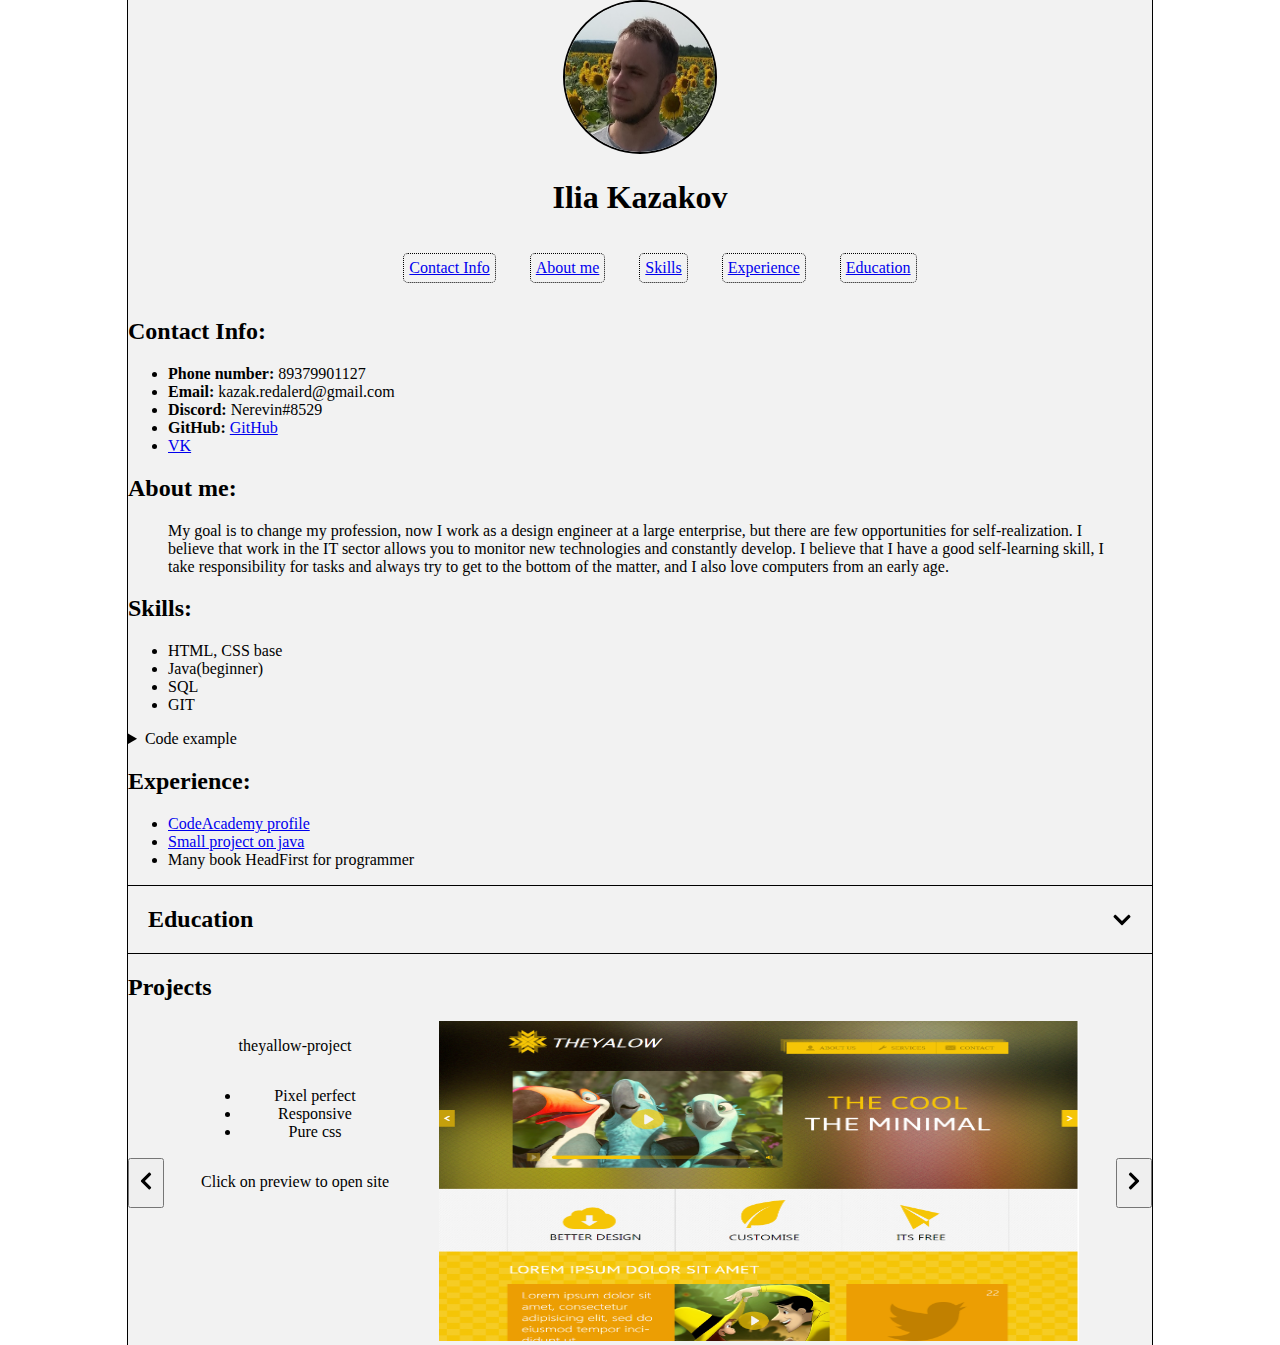
<file: index.html>
<!DOCTYPE html>
<html lang="en">
    <head>
        <meta charset="UTF-8">
        <title>Resume</title>
        <link rel="stylesheet" href="resume.css">
        <script src="main.js"></script>
    </head>
    <body>
        <header>
            <div>
                <img class="photo" src="assets/photo.jpg" alt="Photo" width="150px" height="150px" />
                <h1>Ilia Kazakov</h1>
            </div>
            <nav>
                <ul class="contactList">
                    <li><a href="#contactInfo">Contact Info</a></li>
                    <li><a href="#aboutMe">About me</a></li>
                    <li><a href="#skills">Skills</a></li>
                    <li><a href="#experience">Experience</a></li>
                    <li><a href="#education">Education</a></li>
                </ul>
            </nav>
        </header>
        <main>
            <article id="contactInfo">
                <h2>Contact Info:</h2>
                <ul>
                    <li><b>Phone number:</b> 89379901127</li>
                    <li><b>Email:</b> kazak.redalerd@gmail.com</li>
                    <li><b>Discord:</b> Nerevin#8529</li>
                    <li><b>GitHub:</b> <a href="https://github.com/Nerevin">GitHub</a></li>
                    <li><a href="https://vk.com/cossack93">VK</a></li>
                </ul>
            </article>
            <article id="aboutMe">
                <h2>About me:</h2>
                <blockquote> My goal is to change my profession, now I work as a design engineer at a large enterprise, but there are few opportunities for self-realization.   
                    I believe that work in the IT sector allows you to monitor new technologies and constantly develop. I believe that I have a good self-learning skill,  
                    I take responsibility for tasks and always try to get to the bottom of the matter, and I also love computers from an early age. </blockquote>
            </article>
            <article id="skills">
                <h2>Skills:</h2>
                <ul>
                    <li>HTML, CSS base</li>
                    <li>Java(beginner)</li>
                    <li>SQL</li>
                    <li>GIT</li>
                </ul>
                <details>
                    <summary>Code example</summary>
                    <code>
                    import javax.swing.*;<br>
                    import java.awt.*;<br>
                    import java.awt.event.*;<br><br>

                    public class Grafon {<br>
                    static String a;<br>
                    JLabel text = new JLabel("Здесь будет умная надпись", SwingConstants.CENTER);<br>
                    public void mainFrame(){<br>
                    JFrame frame = new JFrame("Мудрости каждый день");<br>
                    frame.setDefaultCloseOperation(JFrame.EXIT_ON_CLOSE);<br>
                    JButton tip = new JButton("Получить совет");<br>
                    tip.addActionListener(new Tip());<br>
                    JButton kama = new JButton("Спросить Каму");<br>
                    kama.addActionListener(new Kama());<br><br>

                    frame.getContentPane().add(BorderLayout.SOUTH, tip);<br>
                    frame.getContentPane().add(BorderLayout.NORTH, kama);<br>
                    frame.getContentPane().add(BorderLayout.CENTER, text);<br>
                    frame.setSize(400, 200);<br>
                    frame.setVisible(true);<br>
                    }<br>
                    class Tip implements ActionListener {<br>
                    public void actionPerformed(ActionEvent e) {<br>
                    FileRead.tipReader();<br>
                    text.setText(a);<br>
                    }<br>
                }   <br>
                    class Kama implements ActionListener {<br>
                    public void actionPerformed(ActionEvent e) {<br>
                    FileRead.kamaReader();<br>
                    text.setText(a);<br>
                    }<br>
                }<br>
            }
                    </code>
                </details>
            </article>
            <article id="experience">
                <h2>Experience:</h2>
                <ul>
                    <li><a href="https://www.codecademy.com/profiles/Nerevin">CodeAcademy profile</a></li>
                    <li><a href="https://github.com/Nerevin/tipoftheday">Small project on java</a></li>
                    <li>Many book HeadFirst for programmer</li>
                </ul>
            </article>
            <article class="education">
                <div id="education-but" class="education-button">
                    <h2>Education</h2>
                    <img src="icon/chevron-down-solid.svg" alt="arrow" id="arrow" class="education__arrow" >
                </div>
                <ul id="education-content" class="hidden-content education-content_visible">
                    <li>School 2001 - 2012</li>
                    <li>Samara State Aerospace University in 2016 faculty of Electronics and Instrument Engineering. 2012 - 2016</li>
                    <li>RSSchool Courses 2019 - 2020</li>
                </ul>
                <article class="project">
                    <h2>Projects</h2>
                        <div class="project__main">
                        <button class="project__button" id="left-button"><img src="icon/chevron-down-solid.svg" alt="left button" class="project__button_left"></button>
                        <div class="project__content" id="theyallow">   
                            <div class="content">               
                                <p>theyallow-project</p>
                                <ul>
                                    <li>Pixel perfect</li>
                                    <li>Responsive</li>
                                    <li>Pure css</li>
                                </ul>
                                <p>Click on preview to open site</p>
                            </div>  
                            <a href="projects/theyalow/index.html"><img src="assets/theyallow.png" alt="theyallow" class="project__pic"></a>
                        </div>
                        <div class="project__content project-hidden" id="design-project">
                            <div class="content">
                                <p>repair-design-project</p>
                                <ul>
                                    <li>Support 375px 1440px sizes</li>
                                    <li>Responsive</li>
                                    <li>SASS preprocessor</li>
                                </ul>
                                <p>Click on preview to open site</p>
                            </div>
                            <a href="projects/repair-design-project/index.html"><img src="assets/repair-design-project.png" alt="repair-design-project" class="project__pic"></a>
                        </div>
                        <button class="project__button"><img src="icon/chevron-down-solid.svg" alt="right button" id="right-button" class="project__button_right" ></button>
                    </div>
                </article>
        </main>
    </body>
</html>
</file>
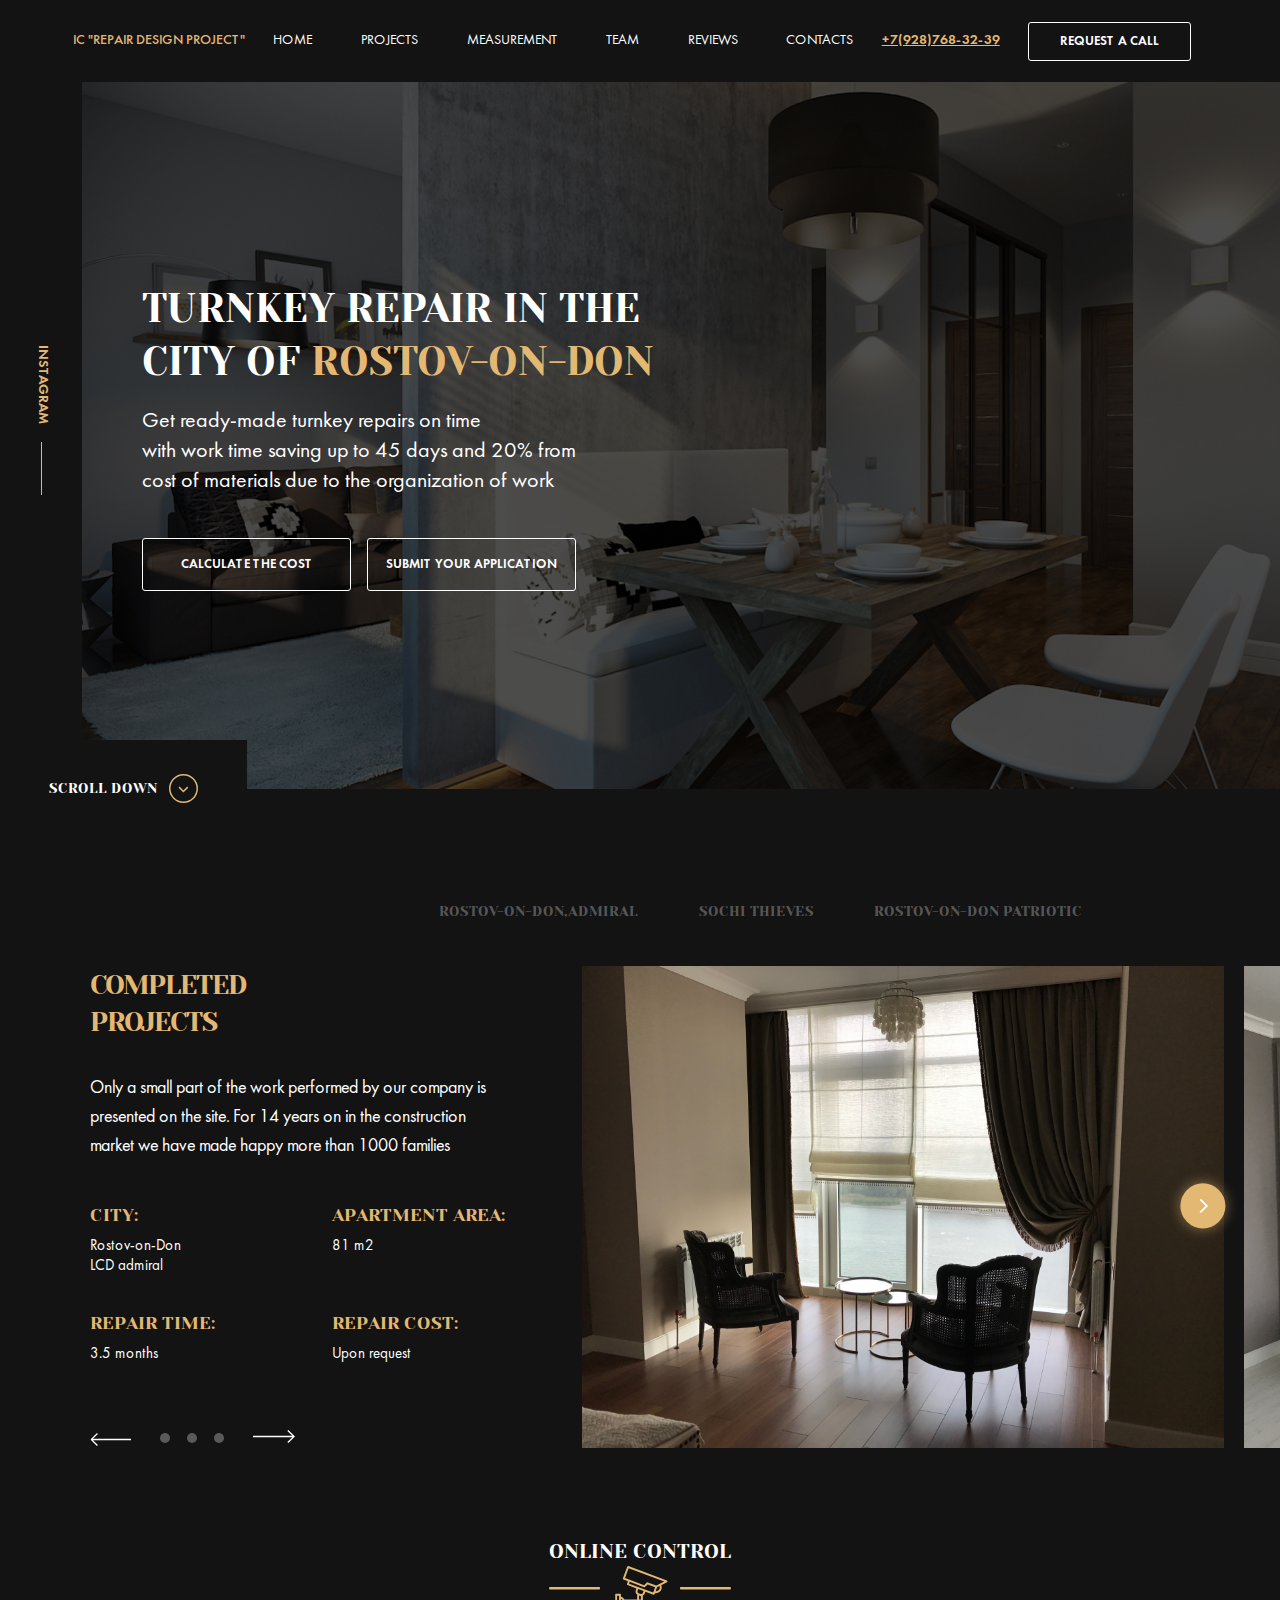
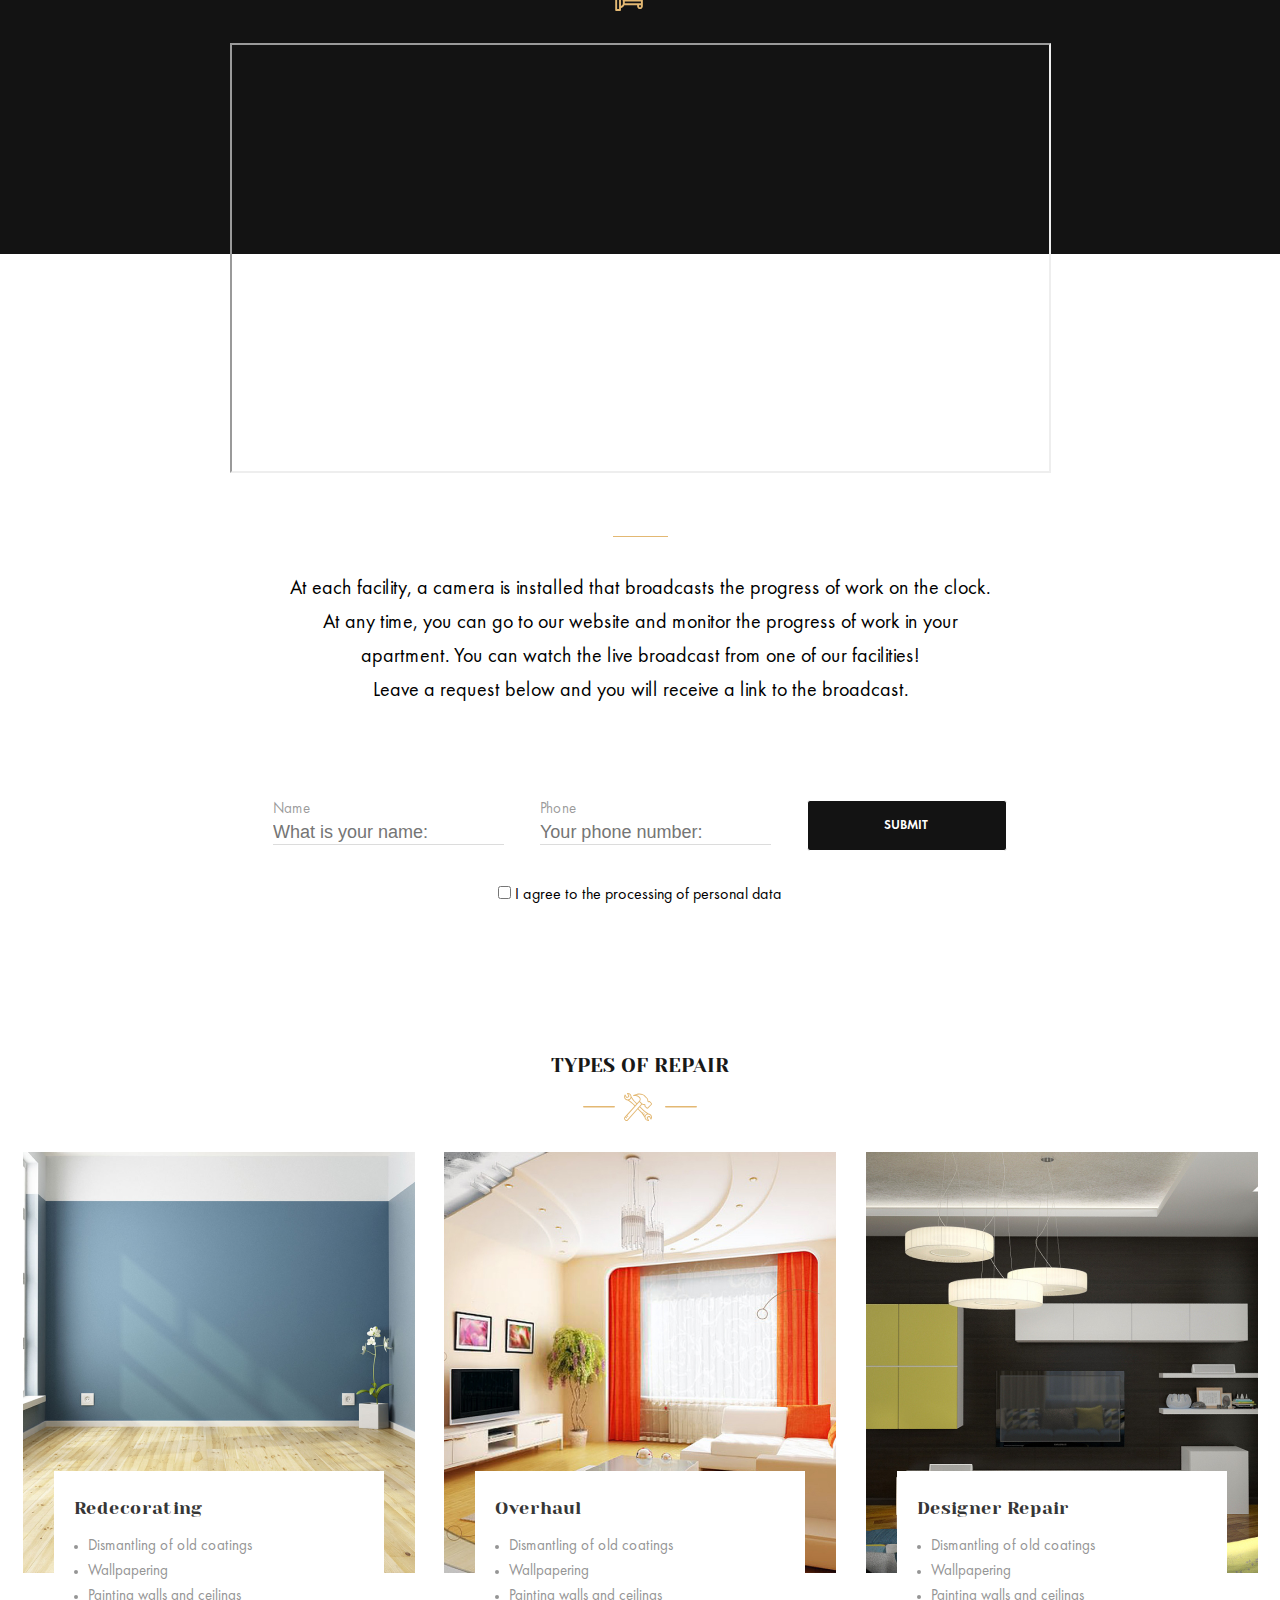
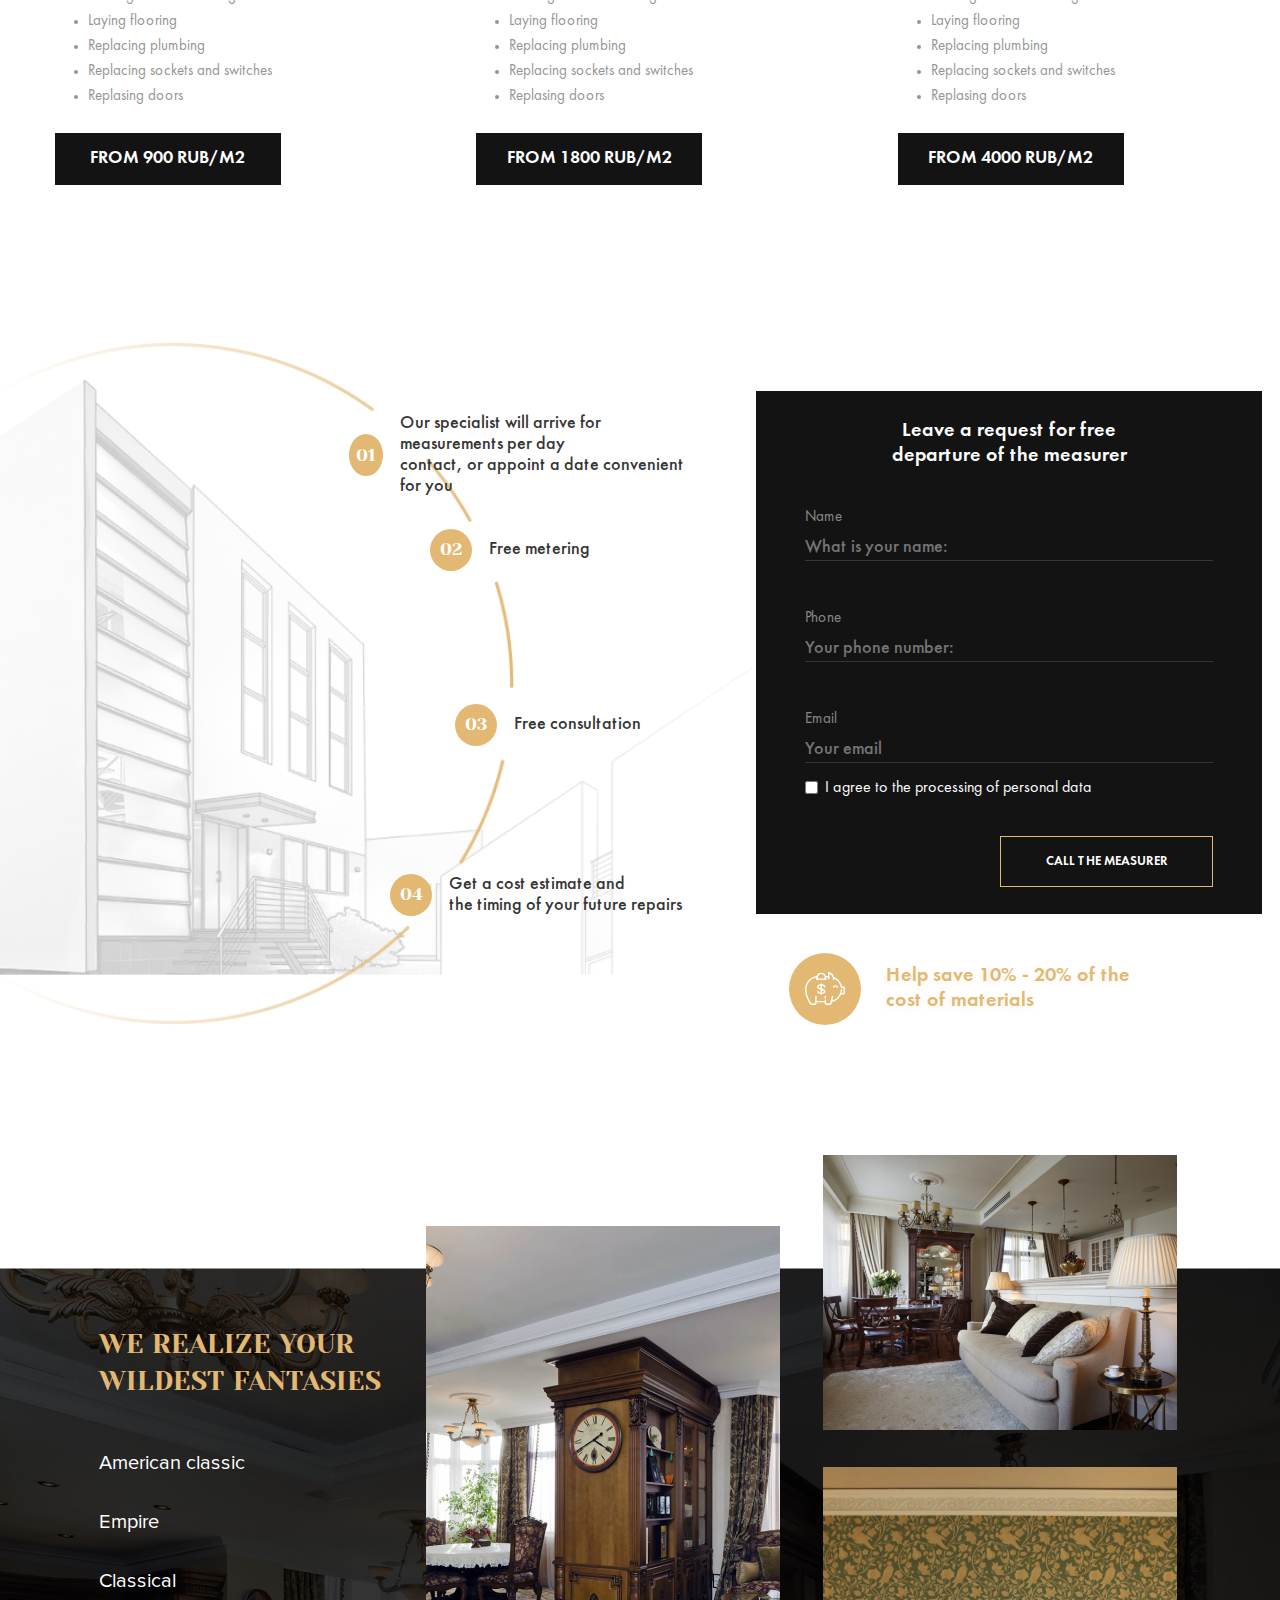
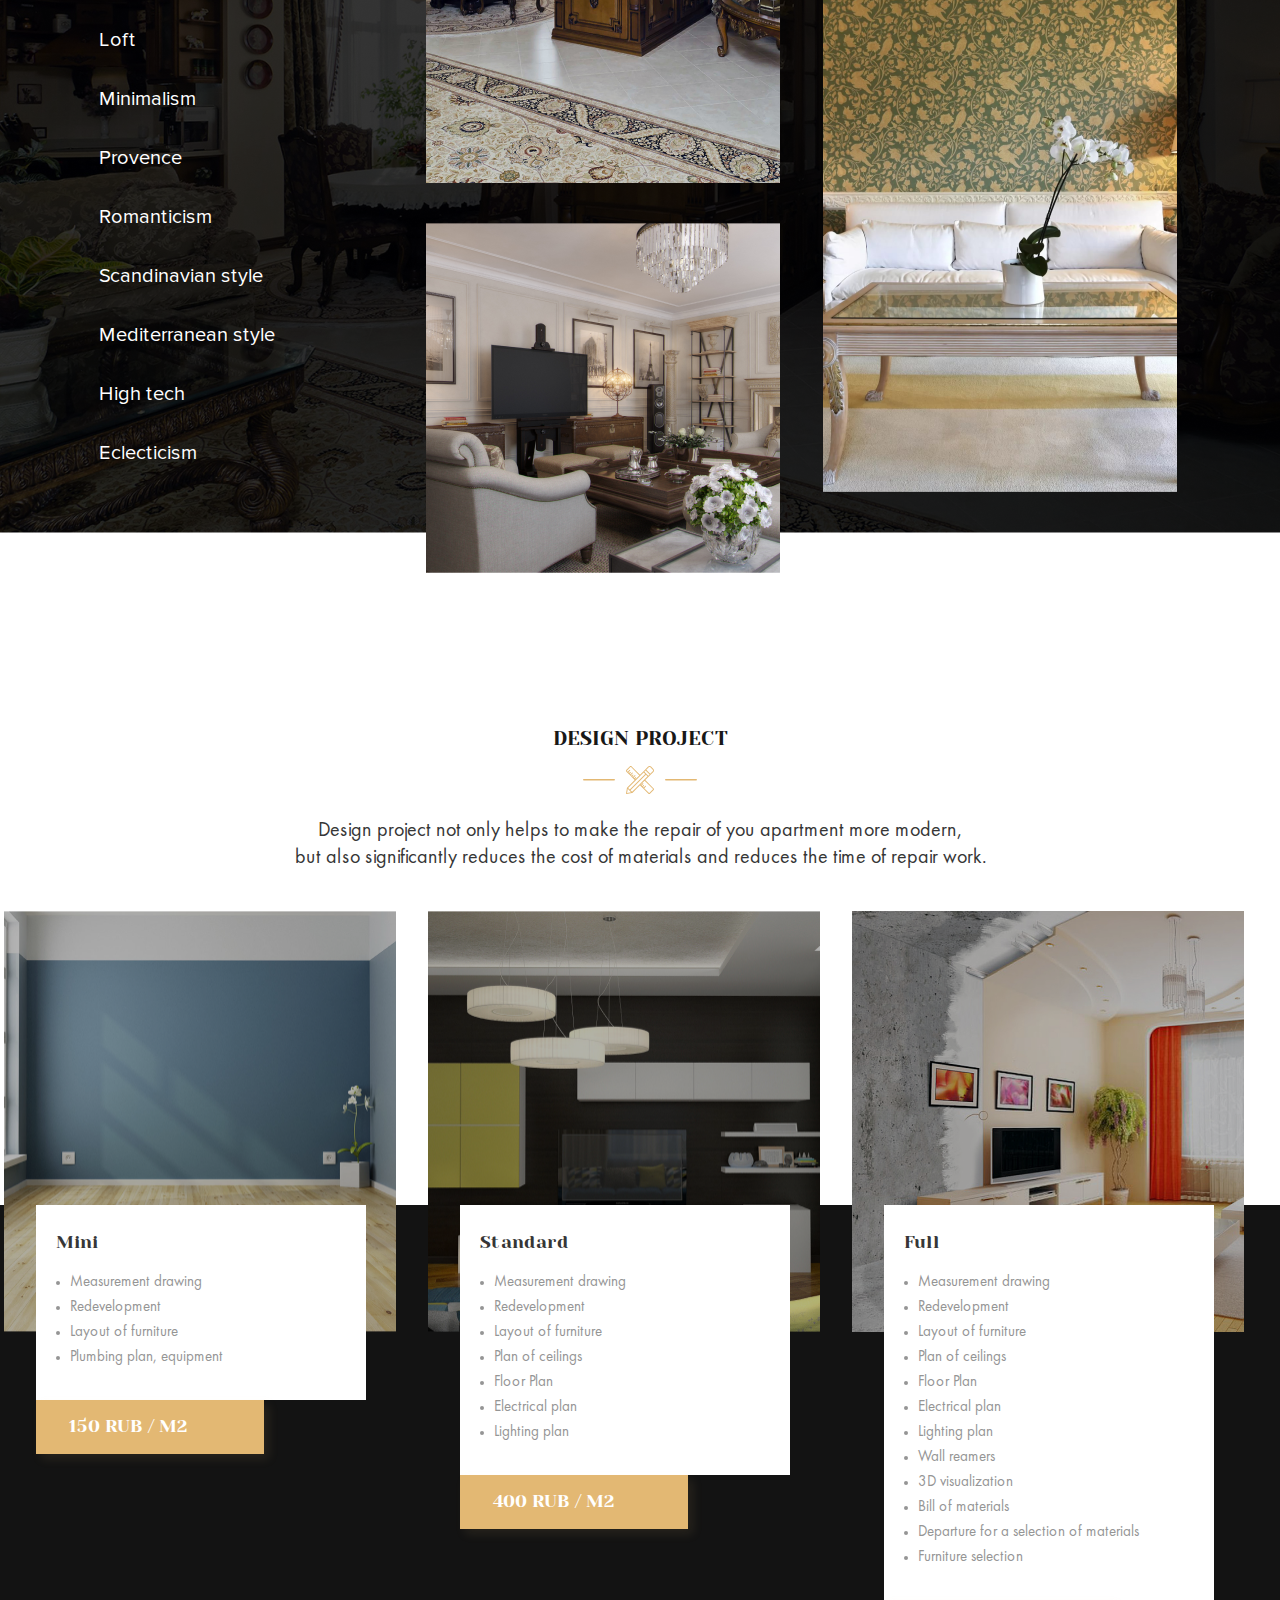
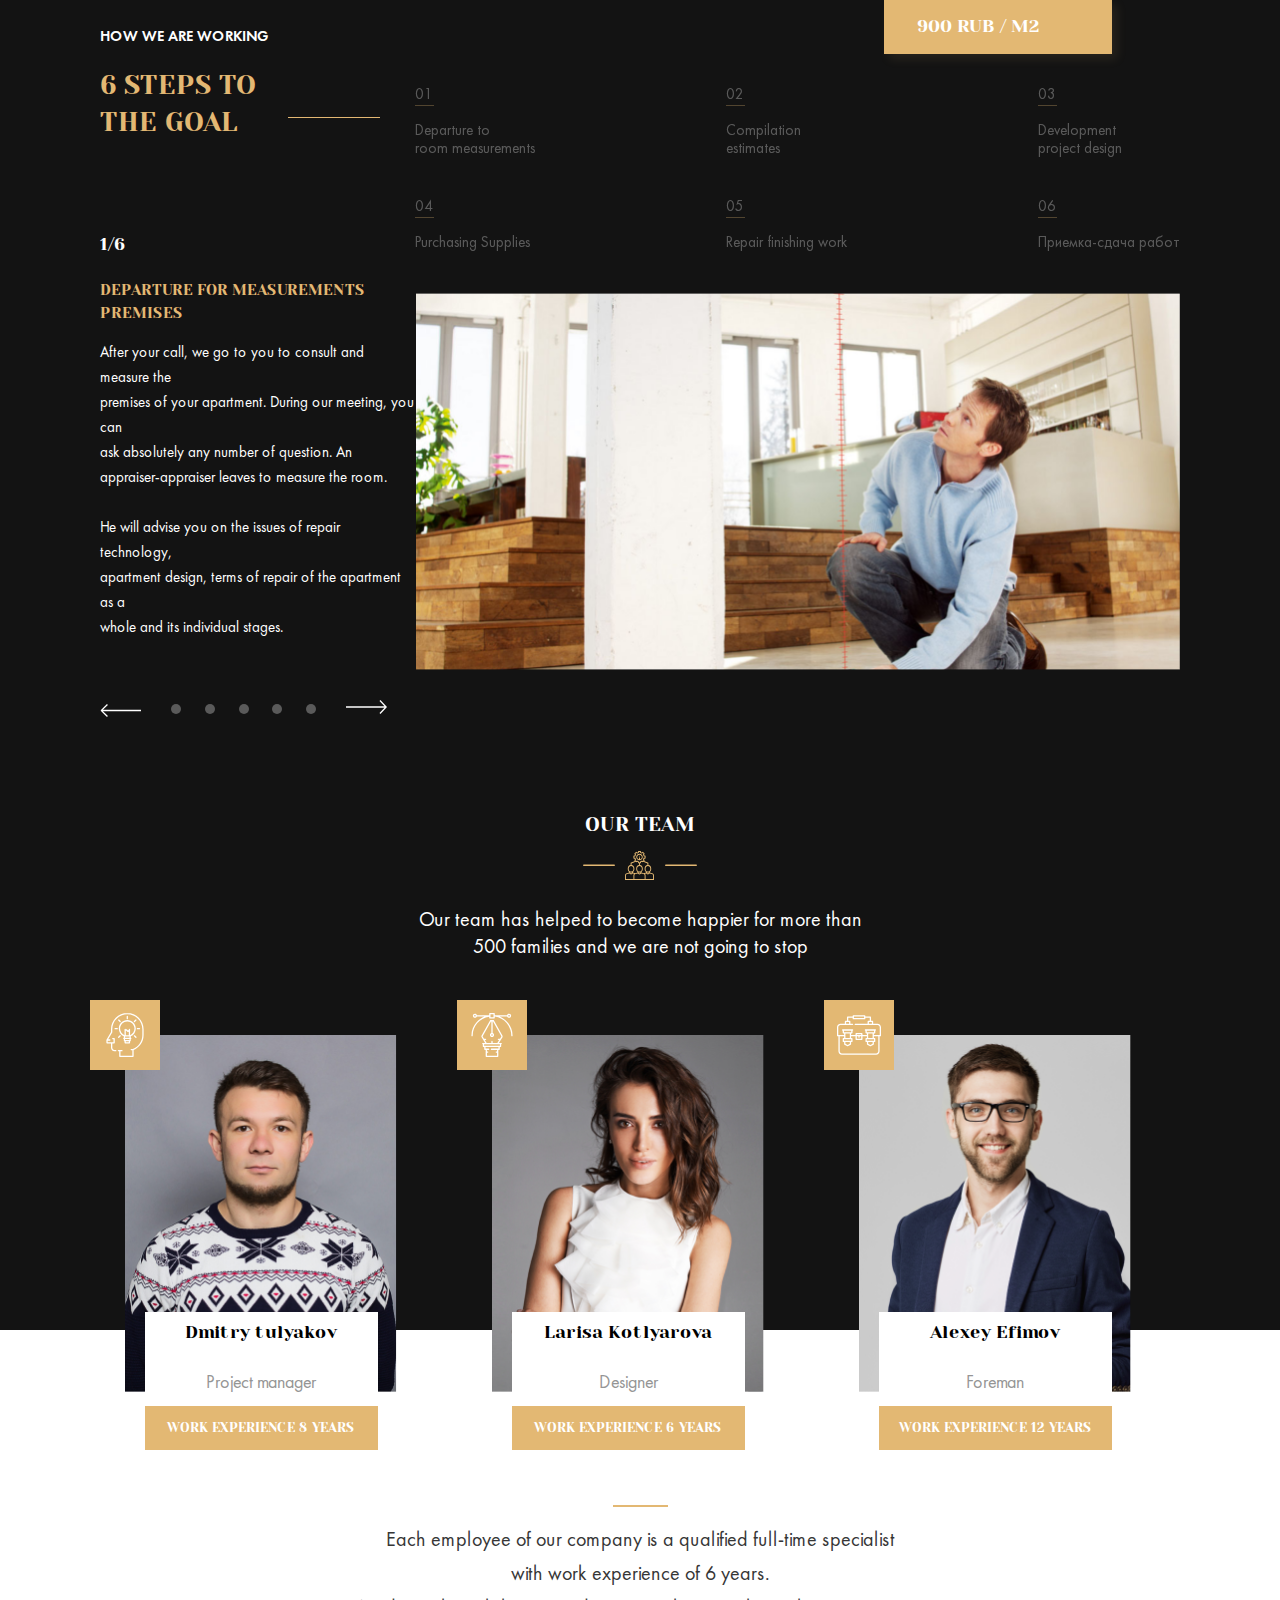
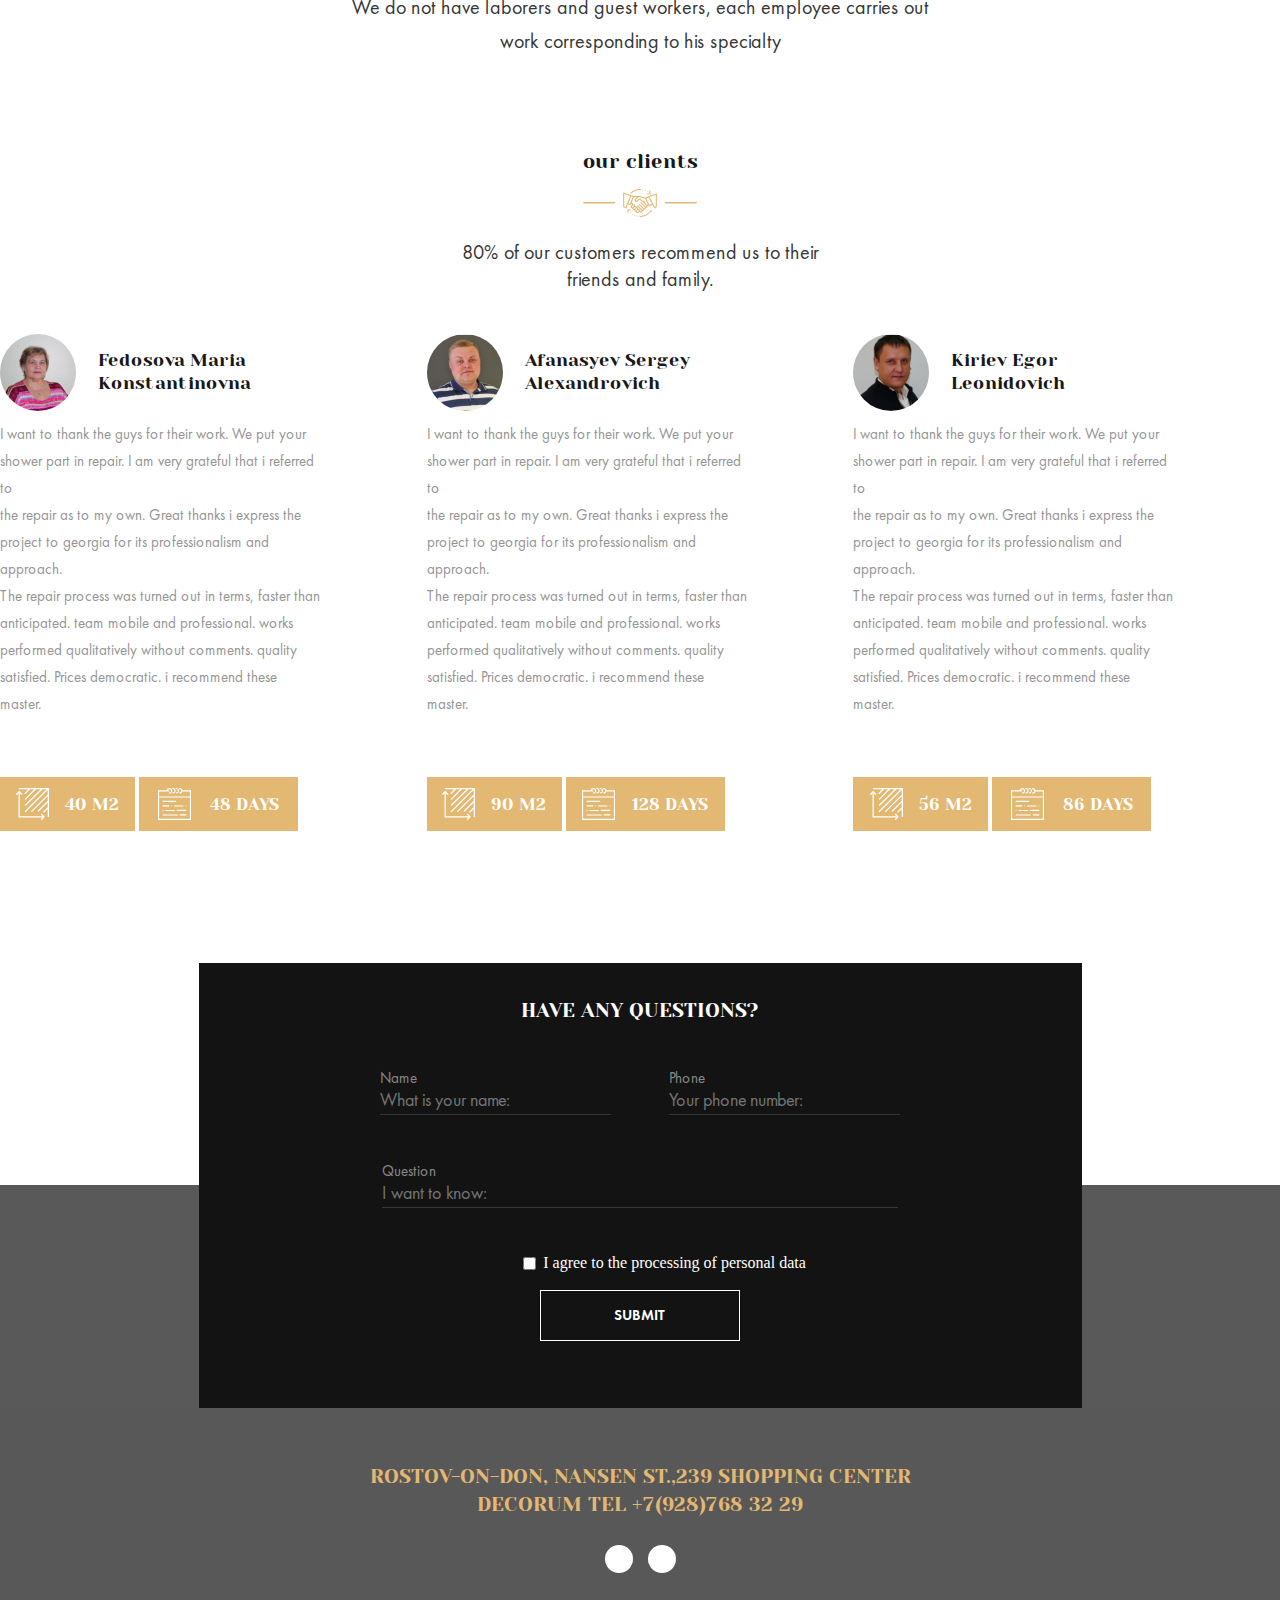
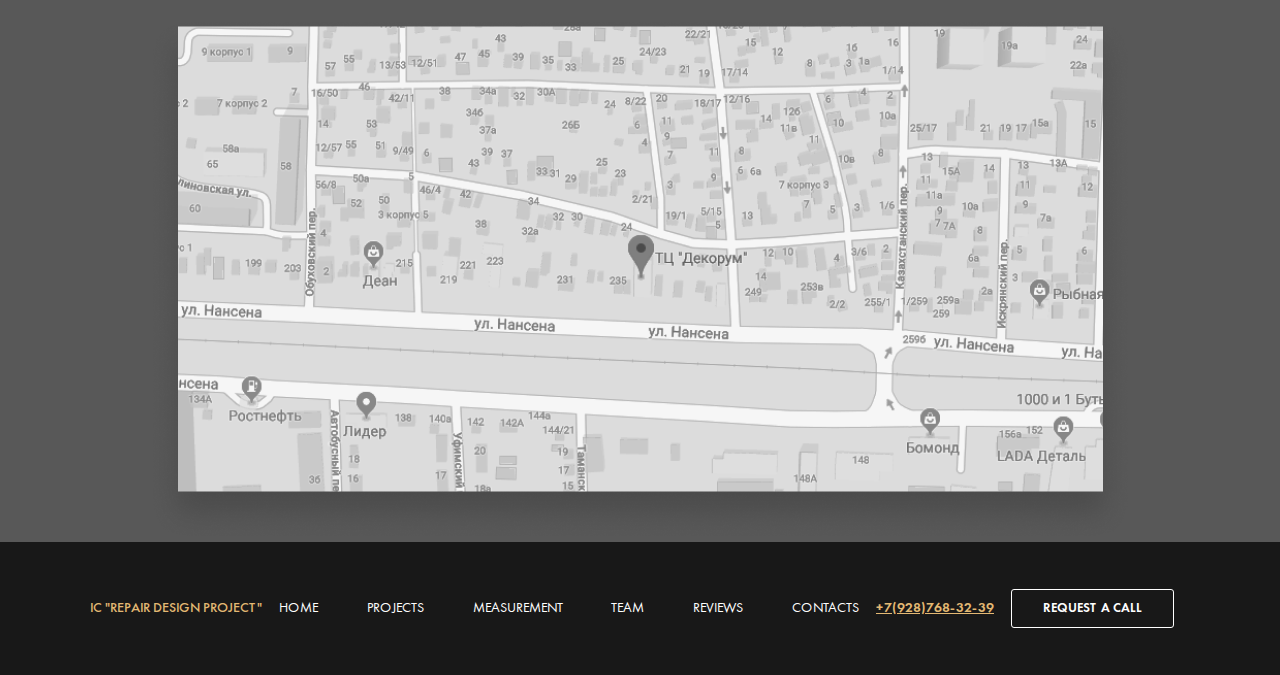
<file: projects/repair-design-project/index.html>
<!DOCTYPE html>
<html lang="en">
<head>
    <meta charset="UTF-8">
    <title>repair design project</title>
    <link rel="stylesheet" href="index.css">
</head>
<body>
<div class="wrapper-top">
    <header class="wrapper-top__header">
        <h1>ic "repair design project"</h1>
        <nav>
            <a href="">Home</a>
            <a href="">Projects</a>
            <a href="">Measurement</a>
            <a href="">Team</a>
            <a href="">Reviews</a>
            <a href="">Contacts</a>
        </nav>
        <a href="+7(928)768-32-39" class="phone-number">+7(928)768-32-39</a>
        <a href="" class="button">request a call</a>
    </header>
    <section class="content">
        <div class="content__instagram mobile-hidden">
            <a href="https://www.instagram.com/">instagram</a>
            <div></div>
        </div>
        <figure class="content__scroll-button mobile-hidden">
            <figcaption>scroll down</figcaption>
            <img src="assets/src/Scroll-down.svg" alt="button">
        </figure>
        <div class="content__main">
            <h2>turnkey repair in the<br>city of <span>rostov-on-don</span></h2>
            <p>Get ready-made turnkey repairs on time<br>
            with work time saving up to 45 days and 20% from<br>
            cost of materials due to the organization of work</p>
            <div class="content__main_button">
                <a href="" class="button">calculate the cost</a>
                <a href="" class="button">submit your application</a>
            </div>
        </div>
    </section>
</div>
        <section class="project">
            <div class="project__menu">
                <a>rostov-on-don,admiral</a>
                <a>sochi thieves</a>
                <a>rostov-on-don patriotic</a>
            </div>
            <div class="project__text">
                <h2>completed<br> projects</h2>
                <p class="project__text_main">
                    Only a small part of the work performed by our company is<br>
                    presented on the site. For 14 years on in the construction<br>
                    market we have made happy more than 1000 families
                </p>
                <div class="project__text_menu">
                <div>
                    <h3>city:</h3>
                    <p>
                    Rostov-on-Don<br>
                    LCD admiral
                    </p>
                </div>
                <div>
                    <h3>apartment area:</h3>
                    <p>81 m2</p>
                </div>
                <div>
                    <h3>repair time:</h3>
                    <p>3.5 months</p>
                </div>
                <div>
                    <h3>repair cost:</h3>
                    <p>Upon request</p>
                </div>
                </div>
                <div class="project__text_carousel-wrapper">
                    <a class="carousel__arrow_left"><img src="assets/src/arrow-long.svg" alt="arrow left"></a>
                    <div class="carousel__circle">
                        <div></div>
                        <div></div>
                        <div></div>
                    </div>
                    <a class="carousel_arrow_right"><img src="assets/src/arrow-long.svg" alt="arrow right"></a>
                </div>
            </div>
            <div class="project__pic">
                <img src="assets/img/project-first.png" alt="room" id="first-project">
                <img src="assets/img/project-second.png" alt="room" id="second-project">
                <a class="button-left"><img src="assets/src/swiper.svg" alt="button"></a>
                <a class="button-right"><img src="assets/src/swiper.svg" alt="button"></a>
            </div>
            <div class="project__text_menu-mobile">
                <div>
                    <h3>city:</h3>
                    <p>
                    Rostov-on-Don<br>
                    LCD admiral
                    </p>
                </div>
                <div>
                    <h3>apartment area:</h3>
                    <p>81 m2</p>
                </div>
                <div>
                    <h3>repair time:</h3>
                    <p>3.5 months</p>
                </div>
                <div>
                    <h3>repair cost:</h3>
                    <p>Upon request</p>
                </div>
                </div>
        </section>
        <section class="online-control">   
            <figure>
                <h3>online control</h3>
                <img src="assets/src/camera.svg" alt="camera">
            </figure>
            <iframe src="https://www.youtube.com/embed/To_g6qq1GZM"></iframe>  
        </section>
        <section class="control">
            <div class="control__rectangle"></div>
                <p class="control__topic">At each facility, a camera is installed that broadcasts the progress of work on the clock.<br>
                    At any time, you can go to our website and monitor the progress of work in your<br>
                    apartment. You can watch the live broadcast from one of our facilities!<br>
                    Leave a request below and you will receive a link to the broadcast.</p>  
                <form>
                    <div class="control__name-wrapper">
                        <label for="name">Name</label>
                        <input id="name" type="text" placeholder="What is your name:" required>
                    </div>
                    <div class="control__phone-wrapper">
                        <label for="phone">Phone</label>
                        <input id="phone" type="text" placeholder="Your phone number:" required>
                    </div>
                    <div class="control__checkbox control__checkbox__mobile">
                        <input type="checkbox" id="check" required>
                        <label for="check">I agree to the processing of personal data</label>
                    </div>
                    <button type="button" class="button">submit</button>
                </form>
                <div class="control__checkbox">
                    <input class ="checkbox-hidden" type="checkbox" id="check" required>
                    <label for="check">I agree to the processing of personal data</label>
                </div>
        </section>
        <section class="repair-content">
            <figure>
                <figcaption>types of repair</figcaption>
                <img src="assets/src/hammer.svg" alt="hammer">
            </figure>
            <div class="repair-content__wrapper">
                <div>
                    <img src="assets/img/repair-1.png" alt="room">
                    <div class="repair-content__wrapper__background">
                        <h4>Redecorating</h4>
                        <ul>
                            <li>Dismantling of old coatings</li>
                            <li>Wallpapering</li>
                            <li>Painting walls and ceilings</li>
                            <li>Laying flooring</li>
                            <li>Replacing plumbing</li>
                            <li>Replacing sockets and switches</li>
                            <li>Replasing doors</li>
                        </ul>
                        <input type="button" value="from 900 rub/m2" class="button">
                    </div>
                </div>
                <div>
                    <img src="assets/img/repair-2.png" alt="room">
                    <div class="repair-content__wrapper__background">
                    <h4>Overhaul</h4>
                        <ul>
                            <li>Dismantling of old coatings</li>
                            <li>Wallpapering</li>
                            <li>Painting walls and ceilings</li>
                            <li>Laying flooring</li>
                            <li>Replacing plumbing</li>
                            <li>Replacing sockets and switches</li>
                            <li>Replasing doors</li>
                        </ul>
                        <input type="button" value="from 1800 rub/m2" class="button">
                    </div>
                </div>
                <div>
                    <img src="assets/img/repair-3.png" alt="room">
                    <div class="repair-content__wrapper__background">
                        <h4>Designer Repair</h4>
                        <ul>
                            <li>Dismantling of old coatings</li>
                            <li>Wallpapering</li>
                            <li>Painting walls and ceilings</li>
                            <li>Laying flooring</li>
                            <li>Replacing plumbing</li>
                            <li>Replacing sockets and switches</li>
                            <li>Replasing doors</li>
                        </ul>
                        <input type="button" value="from 4000 rub/m2" class="button">
                    </div>
                </div>
            </div>
        </section>
        <section class="form-block">
            <div class="circle">
                <img src="assets/img/big-circle.png" alt="circle">
                <p class="circle__01">Our specialist will arrive for measurements per day<br>
                contact, or appoint a date convenient for you</p>
                <p class="circle__02">Free metering</p>
                <p class="circle__03">Free consultation</p>
                <p class="circle__04">Get a cost estimate and<br>
                the timing of your future repairs</p>
            </div>
            <div class="form-block__form">
                <form>
                    <h4>Leave a request for free<br>
                    departure of the measurer</h4>
                    <label for="name-form">Name</label>
                    <input type="text" placeholder="What is your name:" required id="name-form">
                    <label for="phone-form">Phone</label>
                    <input type="tel" placeholder="Your phone number:" required id="phone-form">
                    <label for="email-form">Email</label>
                    <input type="email" placeholder="Your email" required id="email-form">
                    <div>
                        <input type="checkbox" id="check-form">
                        <label for="check-form" class="check-form">I agree to the processing of personal data</label>
                    </div>
                    <button class="button">call the measurer</button>
                </form>
                <figure>
                    <div>
                        <img src="assets/src/piggy.svg" alt="pig">
                    </div>
                    <figcaption>Help save 10% - 20% of the<br>
                    cost of materials</figcaption>
                </figure>
            </div>
        </section>
        <section class="fantasy">
            <div class="fantasy__menu">
                <h2>we realize your<br>
                wildest fantasies</h2>
                <p>American classic</p>
                <p>Empire</p>
                <p>Classical</p>
                <p>Loft</p>
                <p>Minimalism</p>
                <p>Provence</p>
                <p>Romanticism</p>
                <p>Scandinavian style</p>
                <p>Mediterranean style</p>
                <p>High tech</p>
                <p>Eclecticism</p>
            </div>
            <div class="fantasy__content">
                <div class="fantasy__content1">
                    <a class="button-left button-mobile"><img src="assets/src/swiper.svg" alt="button"></a>
                    <a class="button-right button-mobile"><img src="assets/src/swiper.svg" alt="button"></a>
                    <img src="assets/img/fantasy-1.png" alt="room with clock">
                    <img src="assets/img/fantasy-2.png" alt="room with tv">
                </div>
                <div class="fantasy__content2">
                    <img src="assets/img/fantasy-3.png" alt="room with coach">
                    <img src="assets/img/fantasy-4.png" alt="room with flower">
                </div>
            </div>
        </section>
        <section class="design-project">
            <div class="design-project__header">   
                <figure>
                    <h3>design project</h3>
                    <img src="assets/src/pencil.svg" alt="pen">
                </figure>
                <p>Design project not only helps to make the repair of you apartment more modern,<br>
                but also significantly reduces the cost of materials and reduces the time of repair work.</p>
            </div>
                <div class="design-project__content">
                    <div class="design-project__content__box">
                        <img src="assets/img/design-1.png" alt="room">
                        <ul>
                            <h3>Mini</h3>
                            <li>Measurement drawing</li>
                            <li>Redevelopment</li>
                            <li>Layout of furniture</li>
                            <li>Plumbing plan, equipment</li>
                            <p>150 rub / m2</p>
                        </ul>
                    </div>
                    <div class="design-project__content__box">
                        <img src="assets/img/design-2.png" alt="room">
                        <ul>
                            <h3>Standard</h3>
                            <li>Measurement drawing</li>
                            <li>Redevelopment</li>
                            <li>Layout of furniture</li>
                            <li>Plan of ceilings</li>
                            <li>Floor Plan</li>
                            <li>Electrical plan</li>
                            <li>Lighting plan</li>
                            <p>400 rub / m2</p>
                        </ul>
                    </div>
                    <div class="design-project__content__box">
                        <img src="assets/img/design-3.png" alt="room">
                        <ul>
                            <h3>Full</h3>
                            <li>Measurement drawing</li>
                            <li>Redevelopment</li>
                            <li>Layout of furniture</li>
                            <li>Plan of ceilings</li>
                            <li>Floor Plan</li>
                            <li>Electrical plan</li>
                            <li>Lighting plan</li>
                            <li>Wall reamers</li>
                            <li>3D visualization</li>
                            <li>Bill of materials</li>
                            <li>Departure for a selection of materials</li>
                            <li>Furniture selection</li>
                            <p>900 rub / m2</p>
                        </ul>
                    </div>
                </div>
        </section>
        <section class="goal">
                <div class="goal__article">
                    <h6>how we are working</h6>
                    <h2>6 steps to<br>
                    the goal</h2>
                    <p class="goal__article__selector">1/6</p>
                    <h6 class="goal__article__second-head">departure for measurements premises</h6>
                    <p class="goal__article__second-selector">After your call, we go to you to consult and measure the<br>
                    premises of your apartment. During our meeting, you can<br>
                    ask absolutely any number of question. An<br>
                    appraiser-appraiser leaves to measure the room.<br><br>
                    He will advise you on the issues of repair technology,<br>
                    apartment design, terms of repair of the apartment as a<br>
                    whole and its individual stages.</p>
                    <div class="goal__text_carousel-wrapper">
                        <a class="carousel__arrow_left"><img src="assets/src/arrow-long.svg" alt="arrow left"></a>
                        <div class="carousel__circle">
                            <div></div>
                            <div></div>
                            <div></div>
                            <div></div>
                            <div></div>
                        </div>
                        <a class="carousel_arrow_right"><img src="assets/src/arrow-long.svg" alt="arrow right"></a>
                    </div>
                </div>
                <div class="goal__menu">
                <ol>
                    <div>
                        <li><span>01</span>Departure to<br>room measurements</li>
                        <li><span>04</span>Purchasing Supplies</li>
                    </div>
                    <div>
                        <li><span>02</span>Compilation<br>estimates</li>
                        <li><span>05</span>Repair finishing work</li>
                    </div>
                    <div>
                        <li><span>03</span>Development<br>project design</li>
                        <li><span>06</span>Приемка-сдача работ</li>
                    </div>
                </ol>
                <img src="assets/img/man-in-room.png" alt="men">
                </div>
            </section>
            <section class="our-team">
                <figure class="our-team__header">
                    <h3>our team</h3>
                    <img src="assets/src/group.svg" alt="group">
                    <figcaption>Our team has helped to become happier for more than<br>
                    500 families and we are not going to stop</figcaption>
                </figure>
            <div class="our-team__photo">
                <div class="our-team__photo__dmitry">
                    <img src="assets/src/idea.svg" alt="idea">
                    <img src="assets/img/Dmitry-tulyakov.png" alt="Dmitry">
                    <div>
                        <p><span>Dmitry tulyakov</span><br>
                        Project manager</p>
                        <p>work experience 8 years</p>
                    </div>
                </div>
                <div class="our-team__photo__larisa">
                    <img src="assets/src/design.svg" alt="design">
                    <img src="assets/img/Larisa Kotlyarova.png" alt="Larisa">
                    <div>
                        <p><span>Larisa Kotlyarova</span><br>
                        Designer</p>
                        <p>work experience 6 years</p>
                    </div>
                </div>
                <div class="our-team__photo__alexey">
                    <img src="assets/src/portfolio.svg" alt="portfolio">
                    <img src="assets/img/Alexey Efimov.png" alt="Alexey">
                    <div>
                        <p><span>Alexey Efimov</span><br>
                        Foreman</p>
                        <p>work experience 12 years</p>
                    </div>
                </div>
            </div>
            <div class="our-team__rectangle"></div>
            <p class="our-team__article">Each employee of our company is a qualified full-time specialist<br>
                with work experience of 6 years.<br>
                We do not have laborers and guest workers, each employee carries out<br>
                work corresponding to his specialty</p>
        </section>
        <section class="our-clients">
            <figure class="our-clients__header">
                <h3>our clients</h3>
                <img src="assets/src/handshake.svg" alt="handshake">
                <figcaption>80% of our customers recommend us to their<br> friends and family.</figcaption>
            </figure>
            <div class="our-clients__content">
                <div class="our-clients__content__fedosova">
                    <figure>
                        <img src="assets/img/fedosova.png" alt="woman">
                        <figcaption>Fedosova Maria<br>
                        Konstantinovna</figcaption>
                    </figure>
                    <p>I want to thank the guys for their work. We put your<br>
                    shower part in repair. I am very grateful that i referred to<br>
                    the repair as to my own. Great thanks i express the<br>
                    project to georgia for its professionalism and approach.<br>
                    The repair process was turned out in terms, faster than<br>
                    anticipated. team mobile and professional. works<br>
                    performed qualitatively without comments. quality<br>
                    satisfied. Prices democratic. i recommend these master.</p>
                    <div>
                        <img src="assets/src/area.svg" alt="area">
                        <p>40 m2</p>
                    </div>
                    <div>
                        <img src="assets/src/calendar.svg" alt="calendar">
                        <p>48 days</p>
                    </div>
                </div>
                <div class="our-clients__content__afanasyev">
                    <figure>
                        <img src="assets/img/afanasyev.png" alt="man">
                        <figcaption>Afanasyev Sergey<br>
                        Alexandrovich</figcaption>
                    </figure>
                    <p>I want to thank the guys for their work. We put your<br>
                    shower part in repair. I am very grateful that i referred to<br>
                    the repair as to my own. Great thanks i express the<br>
                    project to georgia for its professionalism and approach.<br>
                    The repair process was turned out in terms, faster than<br>
                    anticipated. team mobile and professional. works<br>
                    performed qualitatively without comments. quality<br>
                    satisfied. Prices democratic. i recommend these master.</p>
                    <div>
                        <img src="assets/src/area.svg" alt="area">
                        <p>90 m2</p>
                    </div>
                    <div>
                        <img src="assets/src/calendar.svg" alt="calendar">
                        <p>128 days</p>
                    </div>
                </div>
                <div class="our-clients__content__kiriev">
                    <figure>
                        <img src="assets/img/kiriev.png" alt="man">
                        <figcaption>Kiriev Egor<br>
                        Leonidovich</figcaption>
                    </figure>
                    <p>I want to thank the guys for their work. We put your<br>
                    shower part in repair. I am very grateful that i referred to<br>
                    the repair as to my own. Great thanks i express the<br>
                    project to georgia for its professionalism and approach.<br>
                    The repair process was turned out in terms, faster than<br>
                    anticipated. team mobile and professional. works<br>
                    performed qualitatively without comments. quality<br>
                    satisfied. Prices democratic. i recommend these master.</p>
                    <div>
                        <img src="assets/src/area.svg" alt="area">
                        <p>56 m2</p>
                    </div>
                    <div>
                        <img src="assets/src/calendar.svg" alt="calendar">
                        <p>86 days</p>
                    </div>
                </div>
            </div>
        </section>
        <section class="question-form">
            <div class="question-form__wrapper">
                <form class="question-form__form">
                    <h3>have any questions?</h3>
                    <div class="question-form__first-line">
                        <div>
                            <label for="name__question">Name</label>
                            <input id="name__question" type="text" placeholder="What is your name:" required>
                        </div>
                        <div>
                            <label for="phone__question">Phone</label>
                            <input id="phone__question" type="tel" placeholder="Your phone number:" required>
                        </div>
                    </div>
                    <div class="question-form__second-line">
                        <label for="question__question">Question</label>
                        <input id="question__question" type="text" placeholder="I want to know:" required>
                    </div>
                    <div class="question-form__checkbox">
                        <input type="checkbox" id="check-form__question" required>
                        <label for="check-form__question">I agree to the processing of personal data</label>
                    </div>
                    <button class="question-form__button">submit</button>
                </form>
            </div>
        </section>
        <section class="map">
            <p>rostov-on-don, nansen st.,239 shopping center<br>
            decorum tel +7(928)768 32 29</p>
            <div class="map__circle">
                <div></div>
                <div></div>
            </div>
            <img src="assets/img/map.png" alt="map">
        </section>
    </main>
    <footer class="footer-wrapper">
        <h3>ic "repair design project"</h3>
        <nav>
            <a href="">Home</a>
            <a href="">Projects</a>
            <a href="">Measurement</a>
            <a href="">Team</a>
            <a href="">Reviews</a>
            <a href="">Contacts</a>
        </nav>
        <a class="phone-number" href="+7(928)768-32-39">+7(928)768-32-39</a>
        <a class="button">request a call</a>
    </footer>
</body>
</html>
</file>
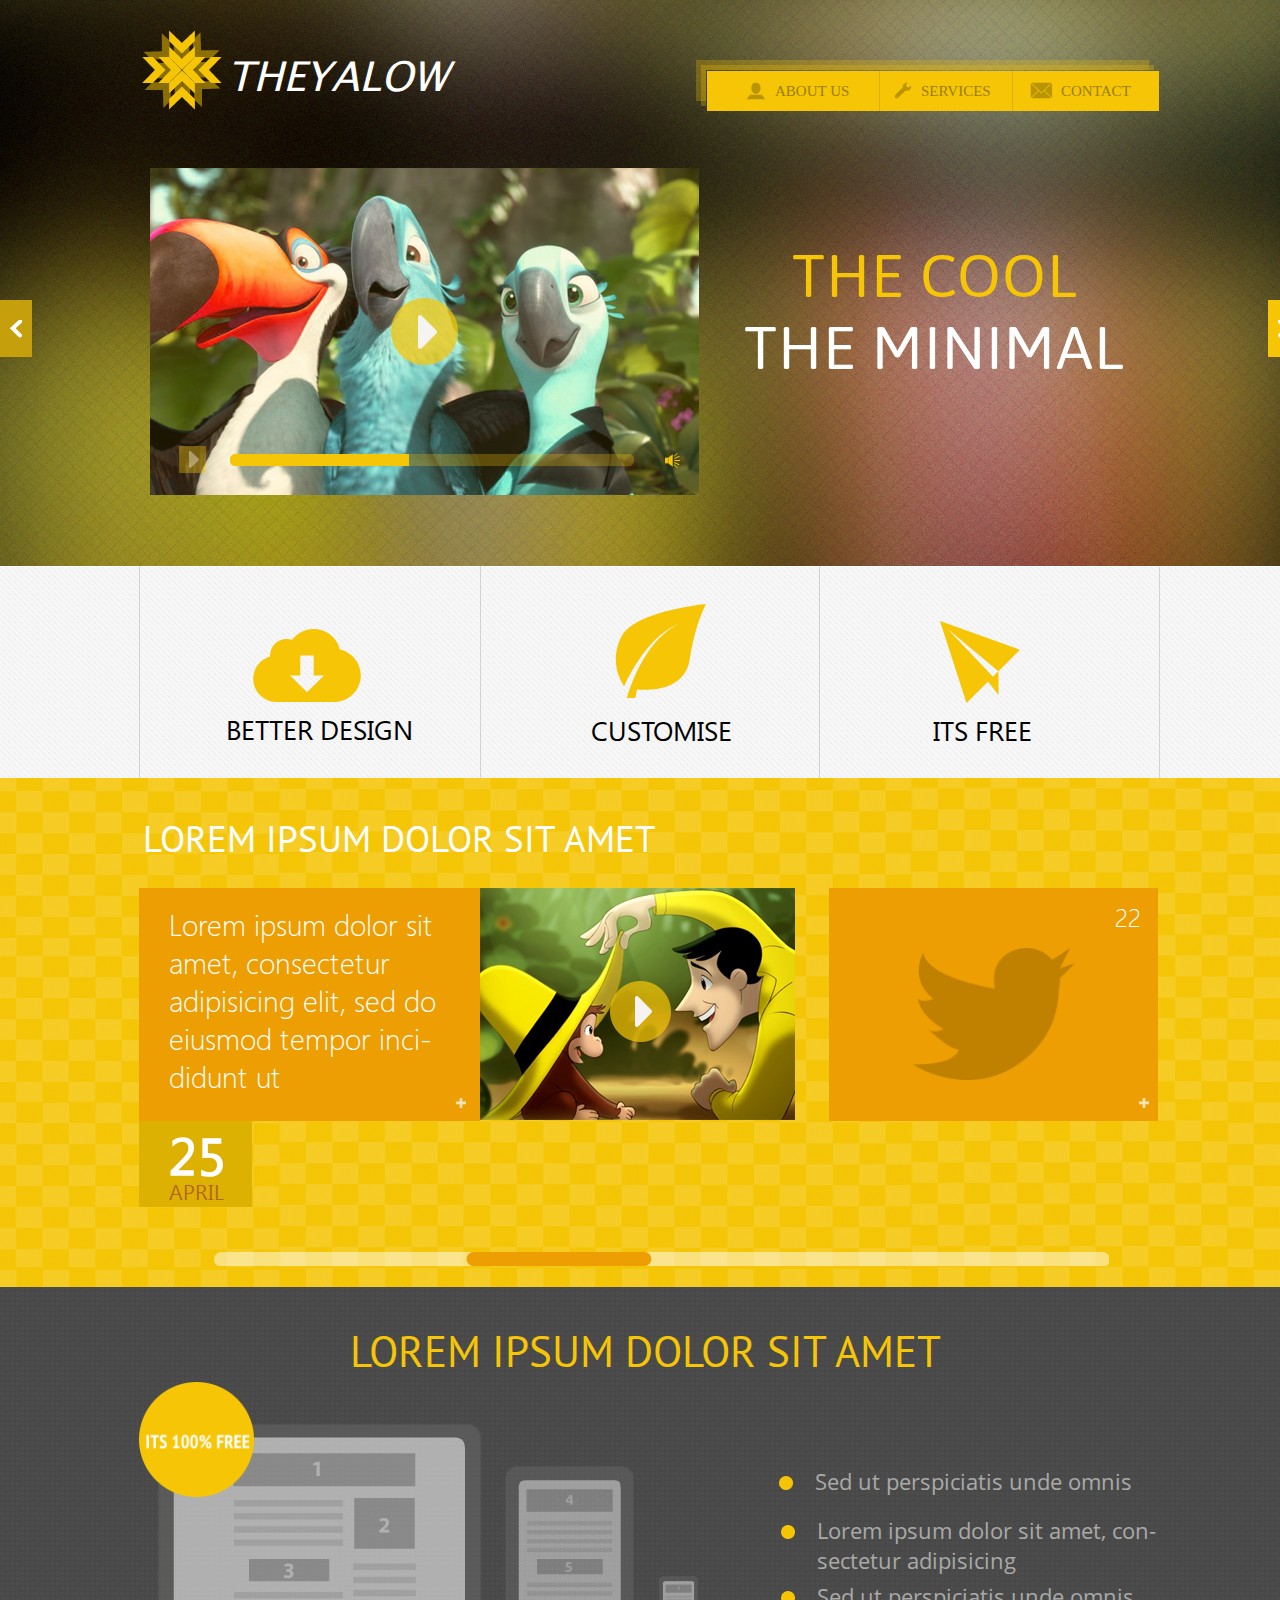
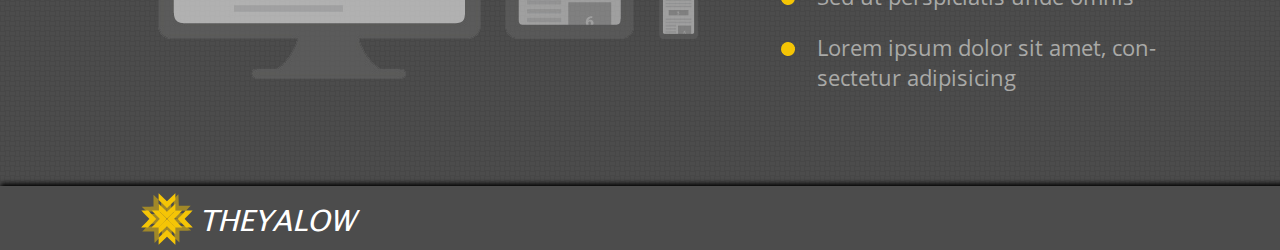
<file: projects/theyalow/index.html>
<!DOCTYPE html>
<html lang="en">
    <head>
        <meta charset="UTF-8">
        <title> Theyallow </title>
        <link rel="stylesheet" href="theyalow.css">
    </head>
    <body>
        <div class="bodyWrapper">
        <div class="headerWrapper">
            <header>
                <div class="logoWrapperTop">
                    <img id="logo" src="assets/logoMain.svg" alt="logo">
                    <img id="shadow" src="assets/logoBack.svg" alt="shadow">
                </div>
                <h1>theyalow</h1>
                <nav class="nav">
                    <div>
                        <figure class="about">
                            <img src="assets/about.svg" alt="about">
                            <figcaption>About Us</figcaption>
                        </figure>
                    </div>
                    <div>
                        <figure class="services">
                            <img src="assets/services.svg" alt="services">
                            <figcaption>Services</figcaption>
                        </figure>
                    </div>
                    <div>
                        <figure class="contact">
                            <img src="assets/contact.svg" alt="contact">
                            <figcaption>Contact</figcaption>
                        </figure>
                    </div>
                </nav>
            </header>
            <section>
                <video id="video" width="549px" height="327px" poster="assets/video.png"></video>
                <p class="coolWrapper">the cool<br><span>the minimal</span></p>
            </section>
            <div class="leftButton">
                <img src="assets/leftArrow.svg" alt="arrow">
            </div>
            <div class="rightButton">
                <img src="assets/rightArrow.svg" alt="arrow">
            </div>
        </div>
        <section class="whiteBlock">
            <figure class="design">
                <img src="assets/Design.svg" alt="cloud">
                <figcaption>better design</figcaption>
            </figure>
            <figure class="customise">
                <img src="assets/Customise.svg" alt="leaf">
                <figcaption>customise</figcaption>
            </figure>
            <figure class="free">
                <img src="assets/free.svg" alt="paper plane">
                <figcaption>its free</figcaption>
            </figure>
        </section>
        <section class="yellowBlock">
            <p id="lorem">LOREM IPSUM DOLOR SIT AMET</p>
            <div id="leftCol">
                <p>Lorem ipsum dolor sit<br>
                amet, consectetur<br>
                adipisicing elit, sed do<br>
                eiusmod tempor inci-<br>
                didunt ut</p>
                <img src="assets/cross.svg" width="11px" height="11px" alt="cross">
            </div>
            <div id="date">
                <p id="date1">25</p>
                <p id="date2">APRIL</p>
            </div>
            <div id="video2">
                <video width="315px" height="232px" poster="assets/video2.png">
                </video>
            </div>
            <div id="twitter">
                <p>22</p>
                <img id="bird" src="assets/twitter.png" width="163px" height="133px" alt="bird">
                <img id="cross2" src="assets/cross.svg" width="11px" height="11px" alt="cross">
            </div>
            <div id="slider">
                <img src="assets/slider.svg" width="197px" height="15px" alt="slider">
            </div>
        </section>
        <section class="greyBlock">
            <p>LOREM IPSUM DOLOR SIT AMET</p>
            <img id="free100" src="assets/Its 100% Free.png" width="116px" height="116px" alt="yellow circle">
            <img id="pc" src="assets/pc.png" width="323px" height="255px" alt="pc">
            <img id="laptop" src="assets/laptop.png" width="129px" height="173px" alt="laptop">
            <img id="mobile" src="assets/mobile.png" width="39px" height="63px" alt="cell phone">
            <ul>
                <li id="li1">Sed ut perspiciatis unde omnis</li>
                <li id="li2">Lorem ipsum dolor sit amet, con-<br>sectetur adipisicing</li>
                <li id="li3">Sed ut perspiciatis unde omnis</li>
                <li id="li4">Lorem ipsum dolor sit amet, con-<br>sectetur adipisicing</li>
            </ul>
        </section>
        <footer class="footer">
            <img id="footer1" src="assets/logoMain.svg" width="54px" height="54px">
            <img id="footer2" src="assets/logoBack.svg" width="51px" height="51px">
            <p>THEYALOW</p>
        </footer>
        </div>
    </body>
</html>
</file>
<file: resume.css>
html {
  background-color: white;
}

body {
  margin: 0 auto;
  width: 1024px;
  border-width: 0 1px;
  border-style: solid;
  border-color: black;
  background-color: #f2f2f2;
}

.contactList ul {
  list-style-type: none;
}

div {
  text-align: center;
}

.photo {
  width: 150px;
  height: 150px;
  border: 2px solid black;
  border-radius: 100px;
}

.contactList {
  text-align: center;
}

.contactList li {
  display: inline-block;
  margin: 15px;
  padding: 5px;
  border: 1px dotted black;
  border-radius: 5px;
}

.education-content_visible {
  visibility: visible;
  border-width: 0 0 1px 0;
  border-style: solid;
  border-color: black;
}

.hidden-content {
  display: none;
}

.education-button {
  display: flex;
  justify-content: space-between;
  align-items: center;
  width: 100%;
  border-width: 1px 0;
  border-color: black;
  border-style: solid;
  cursor: pointer;
}
.education-button:hover {
  box-shadow: inset 0 0 5px 5px black;
  transition: all 0.5s;
}
.education-button h2 {
  display: inline-block;
  margin-left: 20px;
}

.education__arrow {
  display: inline-block;
  width: 20px;
  height: 20px;
  margin-right: 20px;
}
.education__arrow_rotate {
  display: inline-block;
  width: 20px;
  height: 20px;
  margin-right: 20px;
  transform: rotate(180deg);
}

.project__main {
  display: flex;
  justify-content: space-between;
  align-items: center;
}

.project__button {
  height: 50px;
}
.project__button_left {
  width: 20px;
  height: 20px;
  transform: rotate(90deg);
}
.project__button_right {
  width: 20px;
  height: 20px;
  transform: rotate(270deg);
}

.project__pic {
  width: 640px;
  height: 320px;
}

.project__content {
  display: flex;
  justify-content: space-between;
}
.project__content p, .project__content ul {
  display: inline-block;
}

.content {
  display: flex;
  flex-direction: column;
  margin-right: 50px;
}

.project-hidden {
  display: none;
}

/*# sourceMappingURL=resume.css.map */
</file>
<file: projects/repair-design-project/index.css>
* {
  margin: 0px;
  padding: 0px;
  font-weight: normal;
}

@font-face {
  font-family: "Proxima Nova";
  src: url("assets/fonts/ProximaNova-Regular.eot");
  src: url("assets/fonts/ProximaNova-Regular.eot?#iefix") format("embedded-opentype"), url("assets/fonts/ProximaNova-Regular.woff2") format("woff2"), url("assets/fonts/ProximaNova-Regular.woff") format("woff"), url("assets/fonts/ProximaNova-Regular.ttf") format("truetype");
  font-weight: normal;
  font-style: normal;
}
@font-face {
  font-family: "FuturaBookC";
  src: url("assets/fonts/FuturaBookC.eot");
  src: url("assets/fonts/FuturaBookC.eot?#iefix") format("embedded-opentype"), url("assets/fonts/FuturaBookC.woff2") format("woff2"), url("assets/fonts/FuturaBookC.woff") format("woff"), url("assets/fonts/FuturaBookC.ttf") format("truetype");
  font-weight: normal;
  font-style: normal;
}
@font-face {
  font-family: "FuturaDemiC";
  src: url("assets/fonts/FuturaBookC.ttf");
  src: url("assets/fonts/FuturaDemiC.eot?#iefix") format("embedded-opentype"), url("assets/fonts/FuturaDemiC.woff2") format("woff2"), url("assets/fonts/FuturaDemiC.woff") format("woff"), url("assets/fonts/FuturaDemiC.ttf") format("truetype");
  font-weight: normal;
  font-style: normal;
}
@font-face {
  font-family: "FuturaMediumC";
  src: url("assets/fonts/FuturaMediumC.eot");
  src: url("assets/fonts/FuturaMediumC.eot?#iefix") format("embedded-opentype"), url("assets/fonts/FuturaMediumC.woff2") format("woff2"), url("assets/fonts/FuturaMediumC.woff") format("woff"), url("assets/fonts/FuturaMediumC.ttf") format("truetype");
  font-weight: 500;
  font-style: normal;
}
@font-face {
  font-family: "Yeseva One";
  src: url("assets/fonts/YesevaOne.eot");
  src: url("assets/fonts/YesevaOne.eot?#iefix") format("embedded-opentype"), url("assets/fonts/YesevaOne.woff2") format("woff2"), url("assets/fonts/YesevaOne.woff") format("woff"), url("assets/fonts/YesevaOne.ttf") format("truetype");
  font-weight: normal;
  font-style: normal;
}
a {
  text-decoration: none;
  color: white;
}

.button {
  width: 161px;
  height: 37px;
  font-family: "FuturaDemiC";
  font-size: 13px;
  line-height: 37px;
  text-align: center;
  text-decoration: none;
  text-transform: uppercase;
  color: white;
  border: solid white 1px;
  border-radius: 3px;
  cursor: pointer;
}

.button:hover {
  background-color: #E3B873;
  transition: all 0.5s;
}

.phone-number {
  font-family: "FuturaDemiC";
  font-size: 14px;
  line-height: 16px;
  text-decoration-line: underline;
  color: #E3B873;
}

.wrapper-top {
  display: grid;
  grid-template-rows: 82px 756px;
  background: #131313;
}

.wrapper-top__header {
  grid-row: span 1;
  display: inline-flex;
  justify-content: space-between;
  align-items: center;
}
.wrapper-top__header h1 {
  margin-left: 5.7%;
  font-family: "FuturaMediumC";
  font-size: 14px;
  line-height: 16px;
  text-transform: uppercase;
  color: #E3B873;
}
.wrapper-top__header nav {
  width: 580px;
  display: flex;
  justify-content: space-between;
  font-family: "FuturaBookC";
  font-size: 14px;
  line-height: 16px;
  text-transform: uppercase;
}
.wrapper-top__header nav > a:hover {
  color: #E3B873;
  transition: all 0.5s;
}
.wrapper-top__header a.button {
  margin-right: 6.95%;
}

.content {
  grid-row: 2/3;
  display: grid;
  grid-template-columns: 82px 165px auto;
  grid-template-rows: 658px 49px 48px;
}

.content__instagram {
  display: flex;
  flex-direction: column;
  justify-content: center;
  align-items: center;
  grid-column: 1/2;
  grid-row: 1/3;
}
.content__instagram a {
  font-family: "FuturaDemiC";
  font-size: 14px;
  line-height: 16px;
  text-transform: uppercase;
  transform: rotate(90deg);
  color: #E3B873;
}
.content__instagram div {
  width: 1px;
  height: 53px;
  margin-top: 50px;
  background: #E3B873;
}

.content__scroll-button {
  display: inline-flex;
  justify-content: center;
  align-items: center;
  margin: 0;
  grid-column: 1/3;
  grid-row: 2/4;
  font-family: "Yeseva One";
  font-size: 14px;
  line-height: 19px;
  text-transform: uppercase;
  color: white;
  cursor: pointer;
  background-color: #131313;
  z-index: 2;
}
.content__scroll-button:hover {
  box-shadow: inset 0 0 0 10px #E3B873;
  transition: all 0.5s;
}
.content__scroll-button figcaption {
  margin-right: 12px;
}

.content__main {
  display: flex;
  flex-direction: column;
  justify-content: center;
  align-items: left;
  grid-column: 2/4;
  grid-row: 1/3;
  background: left no-repeat url(assets/img/head-content.png);
}
.content__main h2 {
  margin: 0 0 19px 60px;
  font-family: "Yeseva One";
  font-size: 40px;
  line-height: 53px;
  text-transform: uppercase;
  color: white;
}
.content__main h2 span {
  color: #E3B873;
}
.content__main p {
  margin: 0 0 41px 60px;
  font-family: "FuturaBookC";
  font-size: 22px;
  line-height: 30px;
  color: white;
}

.content__main_button {
  display: flex;
  justify-content: space-between;
  width: 434px;
  height: 51px;
  margin-left: 60px;
}
.content__main_button a {
  width: 207px;
  height: 51px;
  line-height: 51px;
}

.project {
  display: grid;
  grid-template-columns: 7% 442px 50px auto;
  grid-template-rows: 83px 45px 482px;
  background-color: #131313;
}

.project__menu {
  display: flex;
  grid-column: span 4;
  grid-row: span 1;
  margin-right: 15.45%;
  justify-content: flex-end;
  align-items: flex-end;
}
.project__menu a {
  margin-left: 60.5px;
  font-family: "Yeseva One";
  font-size: 14px;
  line-height: 19px;
  text-transform: uppercase;
  color: rgba(255, 255, 255, 0.3);
  cursor: pointer;
}
.project__menu a:hover {
  color: #E3B873;
  text-decoration: underline;
  transition: all 0.5s;
}

.project__text {
  display: flex;
  flex-direction: column;
  grid-column: 2/3;
  grid-row: 3/4;
}
.project__text h2 {
  margin-bottom: 34px;
  font-family: "Yeseva One";
  font-size: 27px;
  line-height: 37px;
  font-style: normal;
  font-weight: normal;
  letter-spacing: -0.07em;
  text-transform: uppercase;
  color: #E3B873;
}
.project__text h3 {
  margin-bottom: 9px;
  font-family: "Yeseva One";
  font-size: 18px;
  line-height: 25px;
  text-transform: uppercase;
  color: #E3B873;
}

.project__text_main {
  margin-bottom: 42px;
  font-family: "FuturaBookC";
  font-size: 18px;
  line-height: 29px;
  color: white;
}

.project__text_menu {
  display: flex;
  flex-wrap: wrap;
  justify-content: space-between;
  margin-bottom: 30px;
  font-family: "FuturaBookC";
  font-size: 15px;
  line-height: 20px;
  color: white;
}
.project__text_menu div {
  margin-bottom: 34px;
  width: 200px;
}

.project__text_menu-mobile {
  display: none;
}

.project__text_carousel-wrapper {
  display: flex;
  justify-content: space-between;
  align-items: center;
  width: 205px;
}

.carousel__arrow_left {
  transform: rotate(180deg);
  cursor: pointer;
}

.carousel_arrow_right {
  cursor: pointer;
}

.project__pic {
  position: relative;
  display: flex;
  justify-content: space-between;
  grid-column: 4/5;
  grid-row: 3/4;
  overflow: hidden;
}
.project__pic img {
  width: 679px;
  height: 482px;
  margin-right: 20px;
}
.project__pic a {
  position: absolute;
  right: 3.15%;
  top: 205px;
  z-index: 2;
}
.project__pic a img {
  width: 70px;
  height: 70px;
  border-radius: 50%;
  overflow: hidden;
  cursor: pointer;
}
.project__pic a img:hover {
  box-shadow: inset 2px 2px 2px 2px white;
}

.button-left {
  display: none;
}

.carousel__circle {
  display: flex;
  justify-content: space-between;
  align-items: center;
  width: 64px;
  cursor: pointer;
}
.carousel__circle div {
  width: 10px;
  height: 10px;
  border-radius: 30px;
  background: rgba(255, 255, 255, 0.3);
}
.carousel__circle div:hover {
  background: white;
  transition: all 0.5s;
}

.online-control {
  display: flex;
  flex-direction: column;
  align-items: center;
  height: 625px;
  background: linear-gradient(to bottom, #131313 65%, white 50%);
}
.online-control h3 {
  font-family: "Yeseva One";
  font-size: 20px;
  line-height: 28px;
  text-transform: uppercase;
  color: white;
}
.online-control figure {
  display: flex;
  flex-direction: column;
  justify-content: center;
  margin-top: 90px;
}
.online-control iframe {
  width: 817px;
  height: 434px;
  margin-top: 32px;
}

.control {
  display: flex;
  flex-direction: column;
  justify-content: center;
  align-items: center;
}
.control .control__rectangle {
  width: 55px;
  height: 1.5px;
  margin-top: 62.5px;
  margin-bottom: 35px;
  background: #E3B873;
}
.control p, .control label {
  font-family: "FuturaBookC";
  font-size: 20px;
  line-height: 34px;
  text-align: center;
}
.control form {
  display: flex;
  flex-direction: row;
  justify-content: space-around;
  width: 770px;
  height: 51px;
  margin-top: 91.5px;
}
.control form button {
  width: 200px;
  height: 51px;
  background-color: #131313;
}
.control form .control__name-wrapper, .control form .control__phone-wrapper {
  display: flex;
  flex-direction: column;
  justify-content: start;
}
.control form .control__name-wrapper label, .control form .control__phone-wrapper label {
  font-size: 15px;
  line-height: 20px;
  text-align: left;
  color: rgba(54, 54, 54, 0.5);
}
.control form .control__name-wrapper input, .control form .control__phone-wrapper input {
  width: 231px;
  border-width: 0 0 1px 0;
  border-color: rgba(54, 54, 54, 0.3);
  font-size: 18px;
  line-height: 24px;
  color: #363636;
}

.control__checkbox__mobile {
  display: none;
}

.control__checkbox {
  width: 285px;
  height: 18px;
  margin-top: 33px;
}
.control__checkbox label {
  font-size: 16px;
  line-height: 22px;
}

.repair-content {
  display: flex;
  flex-direction: column;
  justify-content: center;
  align-items: center;
  margin-top: 150px;
}
.repair-content figure {
  display: flex;
  flex-direction: column;
  justify-content: center;
  align-items: center;
}
.repair-content figcaption {
  margin-bottom: 13px;
  font-family: "Yeseva One";
  font-size: 20px;
  line-height: 28px;
  text-transform: uppercase;
  color: #181818;
}

.repair-content__wrapper {
  display: flex;
  justify-content: space-between;
  width: 1235px;
  height: 608px;
  margin-top: 31px;
}
.repair-content__wrapper h4 {
  padding-top: 25px;
  margin-bottom: 13px;
  margin-left: 20px;
  font-family: "Yeseva One";
  font-size: 18px;
  line-height: 25px;
  color: #363636;
}
.repair-content__wrapper ul {
  margin-left: 34px;
}
.repair-content__wrapper li {
  font-family: "FuturaBookC";
  font-size: 15px;
  line-height: 25px;
  color: #959595;
}
.repair-content__wrapper input {
  width: 228px;
  height: 54px;
  margin-top: 23px;
  border-radius: 0;
  font-size: 18px;
  line-height: 25px;
  background: #131313;
}
.repair-content__wrapper div {
  width: 392px;
}
.repair-content__wrapper img {
  position: absolute;
  width: 392px;
  height: 421px;
  z-index: 1;
}

div.repair-content__wrapper__background {
  position: relative;
  width: 330px;
  margin-top: 319px;
  margin-left: 31px;
  background: white;
  z-index: 2;
}

.form-block {
  display: flex;
  justify-content: space-between;
  margin-top: 124px;
}

.circle {
  position: relative;
  display: flex;
  width: 100%;
}
.circle p {
  position: absolute;
  display: flex;
  align-items: center;
  font-family: "FuturaMediumC";
  font-size: 18px;
  line-height: 21px;
  color: #363636;
  z-index: 5;
}
.circle p::before {
  display: inline-flex;
  justify-content: center;
  align-items: center;
  width: 42px;
  height: 42px;
  margin-right: 17px;
  font-family: "Yeseva One";
  font-size: 18px;
  line-height: 25px;
  color: white;
  border-radius: 50%;
  background-color: #E3B873;
}

.circle__01 {
  top: 17.5%;
  left: 349px;
}
.circle__01::before {
  content: "01";
}

.circle__02 {
  top: 245px;
  left: 430px;
}
.circle__02::before {
  content: "02";
}

.circle__03 {
  top: 420px;
  left: 455px;
}
.circle__03::before {
  content: "03";
}

.circle__04 {
  top: 590px;
  left: 390px;
}
.circle__04::before {
  content: "04";
}

.form-block__form {
  display: flex;
  flex-direction: column;
  margin-top: 107px;
  margin-right: 7%;
  margin-left: 54px;
}
.form-block__form form {
  display: flex;
  flex-direction: column;
  justify-content: center;
  width: 506px;
  background-color: #131313;
}
.form-block__form h4 {
  margin-top: 28px;
  font-family: "FuturaDemiC";
  font-size: 20px;
  line-height: 25px;
  text-align: center;
  color: white;
}
.form-block__form label {
  margin-top: 48px;
  margin-left: 49px;
  font-family: "FuturaBookC";
  font-size: 15px;
  line-height: 20px;
  color: rgba(255, 255, 255, 0.5);
}
.form-block__form label:first-of-type {
  margin-top: 39px;
}
.form-block__form input {
  width: 408px;
  margin-top: 7px;
  margin-left: 49px;
  font-family: "FuturaMediumC";
  font-size: 18px;
  line-height: 25px;
  color: white;
  background-color: #131313;
  border-width: 0 0 1px 0;
  border-color: rgba(255, 255, 255, 0.15);
}
.form-block__form button {
  width: 213px;
  height: 51px;
  margin-top: 39px;
  margin-bottom: 27px;
  margin-left: 244px;
  border-color: #E3B873;
  border-radius: 0;
  background-color: #131313;
}
.form-block__form div {
  display: inline-flex;
  align-items: center;
  height: 18px;
  margin-top: 16px;
}
.form-block__form div .check-form {
  width: auto;
  height: auto;
  margin-top: 0;
  margin-left: 7px;
  font-size: 16px;
  color: white;
}
.form-block__form div input {
  width: auto;
  height: auto;
  margin: 0 0 0 49px;
}
.form-block__form figure {
  display: inline-flex;
  align-items: center;
  margin-top: 39px;
}
.form-block__form figure div {
  display: flex;
  justify-content: center;
  align-items: center;
  width: 72px;
  height: 72px;
  margin: 0 25px 0 33px;
  background-color: #E3B873;
  border-radius: 50%;
}
.form-block__form figure div img {
  width: 40px;
  height: 33px;
}
.form-block__form figure figcaption {
  font-family: "FuturaDemiC";
  font-size: 20px;
  line-height: 25px;
  color: #E3B873;
  text-shadow: 0px 3px 10px rgba(227, 184, 115, 0.15);
}

.button-mobile {
  display: none;
}

.fantasy {
  display: flex;
  justify-content: space-between;
  margin-top: 130px;
  background: url(assets/img/fantasy-background.png) repeat-x center;
  background-position-y: 113px;
}

.fantasy__menu {
  margin-left: 99px;
}
.fantasy__menu h2 {
  font-family: "Yeseva One";
  font-size: 27px;
  font-style: normal;
  font-weight: normal;
  line-height: 37px;
  text-transform: uppercase;
  color: #E3B873;
  margin-top: 170px;
}
.fantasy__menu p {
  margin-top: 25px;
  font-family: "Proxima Nova";
  font-size: 20px;
  line-height: 34px;
  color: white;
}
.fantasy__menu p:hover {
  color: #E3B873;
  text-decoration: underline;
  transition: all 0.5s;
}
.fantasy__menu p:first-of-type {
  margin-top: 47px;
}

.fantasy__content {
  display: flex;
}

.fantasy__content1 {
  display: flex;
  flex-direction: column;
}
.fantasy__content1 img:first-of-type {
  margin-top: 71px;
}
.fantasy__content1 img {
  margin: 0 43px 40px 0;
}

.fantasy__content2 {
  display: flex;
  flex-direction: column;
  margin-right: 103px;
}
.fantasy__content2 img:first-of-type {
  margin-bottom: 37px;
}

.design-project {
  display: flex;
  flex-direction: column;
  justify-content: center;
  background: linear-gradient(to bottom, white 60%, #131313 40%);
}

.design-project__header {
  margin-bottom: 39px;
}
.design-project__header figure {
  display: flex;
  flex-direction: column;
  justify-content: center;
  align-items: center;
  margin-top: 112px;
  margin-bottom: 24px;
}
.design-project__header figure h3 {
  margin-bottom: 13px;
  font-family: "Yeseva One";
  font-weight: normal;
  font-size: 20px;
  line-height: 28px;
  text-transform: uppercase;
  color: #181818;
}
.design-project__header figure img {
  width: 114px;
  height: 28px;
}
.design-project__header p {
  font-family: "FuturaBookC";
  font-size: 20px;
  line-height: 27px;
  text-align: center;
  color: #363636;
}

.design-project__content {
  display: inline-flex;
  justify-content: center;
}
.design-project__content div {
  position: relative;
}
.design-project__content div img {
  position: absolute;
  z-index: 1;
  width: 392px;
  height: 421px;
}

.design-project__content__box {
  display: flex;
  flex-direction: column;
  margin-right: 30px;
}
.design-project__content__box ul {
  position: relative;
  z-index: 2;
  width: 330px;
  padding-bottom: 30px;
  margin-top: 294px;
  margin: 294px 32px 0 32px;
  background-color: white;
}
.design-project__content__box ul h3 {
  margin-top: 25px;
  margin-bottom: 15px;
  margin-left: 20px;
  font-family: "Yeseva One";
  font-size: 18px;
  font-weight: normal;
  line-height: 25px;
  color: #363636;
}
.design-project__content__box ul li {
  margin-left: 34px;
  font-family: "FuturaBookC";
  font-size: 15px;
  line-height: 25px;
  color: #959595;
}
.design-project__content__box p {
  position: absolute;
  z-index: 3;
  display: flex;
  align-items: center;
  width: 195px;
  height: 54px;
  padding-left: 33px;
  margin-top: 30px;
  font-family: "Yeseva One";
  font-size: 18px;
  line-height: 25px;
  text-transform: uppercase;
  color: white;
  background-color: #E3B873;
  box-shadow: 5px 5px 10px rgba(227, 184, 115, 0.1);
}

.goal {
  display: flex;
  justify-content: space-between;
  background: #131313;
}

.goal__article {
  display: flex;
  flex-direction: column;
  margin-top: 27px;
  margin-left: 100px;
}
.goal__article h6:first-child {
  margin-bottom: 18px;
  font-family: "FuturaDemiC";
  font-size: 15px;
  font-weight: normal;
  line-height: 21px;
  text-transform: uppercase;
  color: white;
}
.goal__article h2 {
  margin-bottom: 92px;
  font-family: "Yeseva One";
  font-size: 27px;
  font-weight: normal;
  line-height: 37px;
  text-transform: uppercase;
  color: #E3B873;
}
.goal__article h2::after {
  position: relative;
  bottom: 13px;
  content: "";
  display: inline-block;
  width: 92px;
  height: 1px;
  margin-left: 50px;
  background-color: #E3B873;
}
.goal__article .goal__article__selector {
  margin-bottom: 22px;
  font-family: "Yeseva One";
  font-size: 18px;
  line-height: 25px;
  text-transform: uppercase;
  color: white;
}
.goal__article .goal__article__second-head {
  margin-bottom: 16px;
  font-family: "Yeseva One";
  font-size: 15px;
  line-height: 23px;
  text-transform: uppercase;
  color: #E3B873;
}
.goal__article .goal__article__second-selector {
  margin-bottom: 61px;
  font-family: "FuturaBookC";
  font-size: 15px;
  line-height: 25px;
  color: white;
}

.goal__text_carousel-wrapper {
  display: flex;
  justify-content: space-between;
  align-items: center;
  width: 287px;
  height: 14px;
}
.goal__text_carousel-wrapper .carousel__circle {
  display: flex;
  justify-content: space-between;
  width: 145px;
  height: 9.5px;
}

.goal__menu {
  display: flex;
  flex-direction: column;
  width: 765px;
  margin-top: 87px;
  margin-right: 100px;
}
.goal__menu ol {
  display: flex;
  justify-content: space-between;
  width: 765px;
  list-style: none;
}
.goal__menu ol div {
  display: flex;
  flex-direction: column;
}
.goal__menu ol li {
  display: flex;
  flex-direction: column;
  margin-bottom: 40px;
  font-family: "FuturaBookC";
  font-size: 15px;
  line-height: 18px;
  color: white;
  opacity: 0.3;
}
.goal__menu ol li span {
  width: 19px;
  margin-bottom: 17px;
  border-bottom: 1px solid #E3B873;
}
.goal__menu ol li:hover {
  opacity: 1;
  transition: all 0.5s;
}

.our-team {
  display: flex;
  flex-direction: column;
  justify-content: center;
  align-items: center;
  padding-top: 95px;
  text-align: center;
  background: linear-gradient(to bottom, #131313 65%, white 50%);
}

.our-team__header {
  margin-bottom: 38px;
}
.our-team__header h3 {
  margin-bottom: 12.5px;
  font-family: "Yeseva One";
  font-weight: normal;
  font-size: 20px;
  line-height: 28px;
  text-transform: uppercase;
  color: white;
}
.our-team__header img {
  width: 114px;
  height: 29px;
  margin-bottom: 23.5px;
}
.our-team__header figcaption {
  font-family: "FuturaBookC";
  font-size: 20px;
  line-height: 27px;
  color: white;
}

.our-team__photo {
  display: flex;
  justify-content: space-between;
}

.our-team__photo__dmitry, .our-team__photo__larisa, .our-team__photo__alexey {
  position: relative;
  display: flex;
  width: 307px;
  margin-right: 60px;
}
.our-team__photo__dmitry img, .our-team__photo__larisa img, .our-team__photo__alexey img {
  position: absolute;
}
.our-team__photo__dmitry img:first-child, .our-team__photo__larisa img:first-child, .our-team__photo__alexey img:first-child {
  width: 44px;
  height: 44px;
  padding: 13px;
  background: #E3B873;
  z-index: 2;
}
.our-team__photo__dmitry img:nth-child(2), .our-team__photo__larisa img:nth-child(2), .our-team__photo__alexey img:nth-child(2) {
  top: 35px;
  left: 35px;
  width: 272px;
  height: 357px;
  z-index: 1;
}
.our-team__photo__dmitry div, .our-team__photo__larisa div, .our-team__photo__alexey div {
  position: relative;
  display: flex;
  flex-direction: column;
  align-items: center;
  margin-top: 312px;
  margin-left: 55px;
  z-index: 3;
}
.our-team__photo__dmitry div p:first-child, .our-team__photo__larisa div p:first-child, .our-team__photo__alexey div p:first-child {
  display: flex;
  flex-direction: column;
  justify-content: center;
  width: 233px;
  height: 94px;
  font-family: "FuturaBookC";
  font-size: 18px;
  line-height: 26px;
  color: #959595;
  background: white;
}
.our-team__photo__dmitry div p:first-child span, .our-team__photo__larisa div p:first-child span, .our-team__photo__alexey div p:first-child span {
  font-family: "Yeseva One";
  font-size: 18px;
  line-height: 25px;
  color: black;
}
.our-team__photo__dmitry div p:nth-child(2), .our-team__photo__larisa div p:nth-child(2), .our-team__photo__alexey div p:nth-child(2) {
  display: flex;
  justify-content: center;
  align-items: center;
  width: 233px;
  height: 44px;
  font-family: "Yeseva One";
  font-size: 13px;
  line-height: 20px;
  text-transform: uppercase;
  color: white;
  background: #E3B873;
}

.our-team__rectangle {
  width: 55px;
  height: 2px;
  margin-top: 55px;
  margin-bottom: 17px;
  background: #E3B873;
}

.our-team__article {
  font-family: "FuturaBookC";
  font-size: 20px;
  line-height: 34px;
  color: #363636;
}

.our-clients {
  display: flex;
  flex-direction: column;
  margin-top: 88px;
  align-items: center;
}

.our-clients__header {
  display: flex;
  flex-direction: column;
  align-items: center;
  margin-bottom: 39px;
}
.our-clients__header h3 {
  margin-bottom: 13px;
  font-family: "Yeseva One";
  font-size: 20px;
  line-height: 28px;
  color: #181818;
}
.our-clients__header img {
  margin-bottom: 24px;
}
.our-clients__header figcaption {
  font-family: "FuturaBookC";
  font-size: 20px;
  line-height: 27px;
  text-align: center;
  color: #363636;
}

.our-clients__content {
  display: flex;
}

.our-clients__content__fedosova, .our-clients__content__afanasyev, .our-clients__content__kiriev {
  margin-right: 105px;
}
.our-clients__content__fedosova figure, .our-clients__content__afanasyev figure, .our-clients__content__kiriev figure {
  display: flex;
  align-items: center;
  margin-bottom: 11px;
}
.our-clients__content__fedosova figure img, .our-clients__content__afanasyev figure img, .our-clients__content__kiriev figure img {
  margin-right: 22px;
  border-radius: 50%;
}
.our-clients__content__fedosova figure figcaption, .our-clients__content__afanasyev figure figcaption, .our-clients__content__kiriev figure figcaption {
  font-family: "Yeseva One";
  font-size: 18px;
  line-height: 23px;
  color: #181818;
}
.our-clients__content__fedosova p, .our-clients__content__afanasyev p, .our-clients__content__kiriev p {
  margin-bottom: 58px;
  font-family: "FuturaBookC";
  font-size: 15px;
  line-height: 27px;
  color: #959595;
}
.our-clients__content__fedosova div:nth-child(3), .our-clients__content__afanasyev div:nth-child(3), .our-clients__content__kiriev div:nth-child(3) {
  display: inline-flex;
  align-items: center;
  justify-content: space-evenly;
  width: 135px;
  height: 54px;
  background: #E3B873;
}
.our-clients__content__fedosova div:nth-child(3) p, .our-clients__content__afanasyev div:nth-child(3) p, .our-clients__content__kiriev div:nth-child(3) p {
  margin: 0;
  font-family: "Yeseva One";
  font-size: 17px;
  line-height: 24px;
  text-transform: uppercase;
  color: white;
}
.our-clients__content__fedosova div:nth-child(4), .our-clients__content__afanasyev div:nth-child(4), .our-clients__content__kiriev div:nth-child(4) {
  display: inline-flex;
  align-items: center;
  justify-content: space-evenly;
  width: 159px;
  height: 54px;
  background: #E3B873;
}
.our-clients__content__fedosova div:nth-child(4) p, .our-clients__content__afanasyev div:nth-child(4) p, .our-clients__content__kiriev div:nth-child(4) p {
  margin: 0;
  font-family: "Yeseva One";
  font-size: 17px;
  line-height: 24px;
  text-transform: uppercase;
  color: white;
}

.question-form {
  display: flex;
  justify-content: center;
  margin-top: 132px;
  background: linear-gradient(to bottom, white 50%, rgba(24, 24, 24, 0.72) 50%);
}

.question-form__wrapper {
  width: 883px;
  height: 445px;
  background: #131313;
}

.question-form__form {
  display: flex;
  flex-direction: column;
  align-items: center;
}
.question-form__form h3 {
  margin-top: 34px;
  margin-bottom: 45px;
  font-family: "Yeseva One";
  font-size: 20px;
  line-height: 28px;
  text-transform: uppercase;
  text-align: center;
  color: white;
}

.question-form__first-line {
  display: flex;
  margin-bottom: 48px;
}
.question-form__first-line div {
  display: flex;
  flex-direction: column;
}
.question-form__first-line div:first-child {
  margin-right: 58px;
}
.question-form__first-line div label {
  font-family: "FuturaBookC";
  font-size: 15px;
  line-height: 20px;
  color: rgba(255, 255, 255, 0.5);
}
.question-form__first-line div input {
  width: 231px;
  font-family: "FuturaBookC";
  font-size: 18px;
  line-height: 24px;
  color: white;
  border-width: 0 0 1px 0;
  border-color: rgba(255, 255, 255, 0.15);
  background: #131313;
}

.question-form__second-line {
  display: flex;
  flex-direction: column;
  margin-bottom: 46px;
}
.question-form__second-line label {
  font-family: "FuturaBookC";
  font-size: 15px;
  line-height: 20px;
  color: rgba(255, 255, 255, 0.5);
}
.question-form__second-line input {
  width: 516px;
  font-family: "FuturaBookC";
  font-size: 18px;
  line-height: 24px;
  color: white;
  border-width: 0 0 1px 0;
  border-color: rgba(255, 255, 255, 0.15);
  background: #131313;
}

.question-form__checkbox {
  display: flex;
  justify-content: center;
  align-items: center;
  height: 18px;
  margin-bottom: 18px;
}
.question-form__checkbox label {
  width: auto;
  height: auto;
  margin-top: 0;
  margin-left: 7px;
  font-size: 16px;
  color: white;
}
.question-form__checkbox input {
  width: auto;
  height: auto;
  margin: 0 0 0 49px;
}

.question-form__button {
  width: 200px;
  height: 51px;
  font-family: "FuturaDemiC";
  font-size: 15px;
  line-height: 26px;
  text-transform: uppercase;
  color: white;
  border: solid 1px white;
  background: #131313;
}
.question-form__button:hover {
  background-color: #E3B873;
  transition: all 0.5s;
}

.map {
  display: flex;
  flex-direction: column;
  justify-content: center;
  align-items: center;
  padding-top: 55px;
  background: rgba(24, 24, 24, 0.72);
}
.map p {
  font-family: "Yeseva One";
  font-size: 20px;
  line-height: 28px;
  text-align: center;
  text-transform: uppercase;
  color: #E3B873;
}

.map__circle {
  display: flex;
  margin-top: 26px;
  margin-bottom: 43px;
}
.map__circle div {
  width: 28px;
  height: 28px;
  border-radius: 50%;
  background: white;
}
.map__circle div:first-child {
  margin-right: 15px;
}

.footer-wrapper {
  display: flex;
  justify-content: space-evenly;
  align-items: center;
  height: 133px;
  background: #181818;
}
.footer-wrapper h3 {
  margin-left: 5.7%;
  font-family: "FuturaMediumC";
  font-size: 14px;
  line-height: 16px;
  text-transform: uppercase;
  color: #E3B873;
}
.footer-wrapper nav {
  width: 580px;
  display: flex;
  justify-content: space-between;
  font-family: "FuturaBookC";
  font-size: 14px;
  line-height: 16px;
  text-transform: uppercase;
}
.footer-wrapper nav > a:hover {
  color: #E3B873;
  transition: all 0.5s;
}
.footer-wrapper a.button {
  margin-right: 6.95%;
}

@media (max-width: 1440px) {
  a {
    text-decoration: none;
    color: white;
  }

  .button {
    width: 161px;
    height: 37px;
    font-family: "FuturaDemiC";
    font-size: 13px;
    line-height: 37px;
    text-align: center;
    text-decoration: none;
    text-transform: uppercase;
    color: white;
    border: solid white 1px;
    border-radius: 3px;
    cursor: pointer;
  }

  .button:hover {
    background-color: #E3B873;
    transition: all 0.5s;
  }

  .phone-number {
    font-family: "FuturaDemiC";
    font-size: 14px;
    line-height: 16px;
    text-decoration-line: underline;
    color: #E3B873;
  }

  .wrapper-top {
    display: grid;
    grid-template-rows: 82px 756px;
    background: #131313;
  }

  .wrapper-top__header {
    grid-row: span 1;
    display: inline-flex;
    justify-content: space-between;
    align-items: center;
  }
  .wrapper-top__header h1 {
    margin-left: 5.7%;
    font-family: "FuturaMediumC";
    font-size: 14px;
    line-height: 16px;
    text-transform: uppercase;
    color: #E3B873;
  }
  .wrapper-top__header nav {
    width: 580px;
    display: flex;
    justify-content: space-between;
    font-family: "FuturaBookC";
    font-size: 14px;
    line-height: 16px;
    text-transform: uppercase;
  }
  .wrapper-top__header nav > a:hover {
    color: #E3B873;
    transition: all 0.5s;
  }
  .wrapper-top__header a.button {
    margin-right: 6.95%;
  }

  .content {
    grid-row: 2/3;
    display: grid;
    grid-template-columns: 82px 165px auto;
    grid-template-rows: 658px 49px 48px;
  }

  .content__instagram {
    display: flex;
    flex-direction: column;
    justify-content: center;
    align-items: center;
    grid-column: 1/2;
    grid-row: 1/3;
  }
  .content__instagram a {
    font-family: "FuturaDemiC";
    font-size: 14px;
    line-height: 16px;
    text-transform: uppercase;
    transform: rotate(90deg);
    color: #E3B873;
  }
  .content__instagram div {
    width: 1px;
    height: 53px;
    margin-top: 50px;
    background: #E3B873;
  }

  .content__scroll-button {
    display: inline-flex;
    justify-content: center;
    align-items: center;
    margin: 0;
    grid-column: 1/3;
    grid-row: 2/4;
    font-family: "Yeseva One";
    font-size: 14px;
    line-height: 19px;
    text-transform: uppercase;
    color: white;
    cursor: pointer;
    background-color: #131313;
    z-index: 2;
  }
  .content__scroll-button:hover {
    box-shadow: inset 0 0 0 10px #E3B873;
    transition: all 0.5s;
  }
  .content__scroll-button figcaption {
    margin-right: 12px;
  }

  .content__main {
    display: flex;
    flex-direction: column;
    justify-content: center;
    align-items: left;
    grid-column: 2/4;
    grid-row: 1/3;
    background: left no-repeat url(assets/img/head-content.png);
  }
  .content__main h2 {
    margin: 0 0 19px 60px;
    font-family: "Yeseva One";
    font-size: 40px;
    line-height: 53px;
    text-transform: uppercase;
    color: white;
  }
  .content__main h2 span {
    color: #E3B873;
  }
  .content__main p {
    margin: 0 0 41px 60px;
    font-family: "FuturaBookC";
    font-size: 22px;
    line-height: 30px;
    color: white;
  }

  .content__main_button {
    display: flex;
    justify-content: space-between;
    width: 434px;
    height: 51px;
    margin-left: 60px;
  }
  .content__main_button a {
    width: 207px;
    height: 51px;
    line-height: 51px;
  }
}
@media (max-width: 1440px) {
  .project {
    display: grid;
    grid-template-columns: 7% 442px 50px auto;
    grid-template-rows: 83px 45px 482px;
    background-color: #131313;
  }

  .project__menu {
    display: flex;
    grid-column: span 4;
    grid-row: span 1;
    margin-right: 15.45%;
    justify-content: flex-end;
    align-items: flex-end;
  }
  .project__menu a {
    margin-left: 60.5px;
    font-family: "Yeseva One";
    font-size: 14px;
    line-height: 19px;
    text-transform: uppercase;
    color: rgba(255, 255, 255, 0.3);
    cursor: pointer;
  }
  .project__menu a:hover {
    color: #E3B873;
    text-decoration: underline;
    transition: all 0.5s;
  }

  .project__text {
    display: flex;
    flex-direction: column;
    grid-column: 2/3;
    grid-row: 3/4;
  }
  .project__text h2 {
    margin-bottom: 34px;
    font-family: "Yeseva One";
    font-size: 27px;
    line-height: 37px;
    font-style: normal;
    font-weight: normal;
    letter-spacing: -0.07em;
    text-transform: uppercase;
    color: #E3B873;
  }
  .project__text h3 {
    margin-bottom: 9px;
    font-family: "Yeseva One";
    font-size: 18px;
    line-height: 25px;
    text-transform: uppercase;
    color: #E3B873;
  }

  .project__text_main {
    margin-bottom: 42px;
    font-family: "FuturaBookC";
    font-size: 18px;
    line-height: 29px;
    color: white;
  }

  .project__text_menu {
    display: flex;
    flex-wrap: wrap;
    justify-content: space-between;
    margin-bottom: 30px;
    font-family: "FuturaBookC";
    font-size: 15px;
    line-height: 20px;
    color: white;
  }
  .project__text_menu div {
    margin-bottom: 34px;
    width: 200px;
  }

  .project__text_menu-mobile {
    display: none;
  }

  .project__text_carousel-wrapper {
    display: flex;
    justify-content: space-between;
    align-items: center;
    width: 205px;
  }

  .carousel__arrow_left {
    transform: rotate(180deg);
    cursor: pointer;
  }

  .carousel_arrow_right {
    cursor: pointer;
  }

  .project__pic {
    position: relative;
    display: flex;
    justify-content: space-between;
    grid-column: 4/5;
    grid-row: 3/4;
    overflow: hidden;
  }
  .project__pic img {
    width: 679px;
    height: 482px;
    margin-right: 20px;
  }
  .project__pic a {
    position: absolute;
    right: 3.15%;
    top: 205px;
    z-index: 2;
  }
  .project__pic a img {
    width: 70px;
    height: 70px;
    border-radius: 50%;
    overflow: hidden;
    cursor: pointer;
  }
  .project__pic a img:hover {
    box-shadow: inset 2px 2px 2px 2px white;
  }

  .button-left {
    display: none;
  }

  .carousel__circle {
    display: flex;
    justify-content: space-between;
    align-items: center;
    width: 64px;
    cursor: pointer;
  }
  .carousel__circle div {
    width: 10px;
    height: 10px;
    border-radius: 30px;
    background: rgba(255, 255, 255, 0.3);
  }
  .carousel__circle div:hover {
    background: white;
    transition: all 0.5s;
  }
}
@media (max-width: 1440px) {
  .online-control {
    display: flex;
    flex-direction: column;
    align-items: center;
    height: 625px;
    background: linear-gradient(to bottom, #131313 65%, white 50%);
  }
  .online-control h3 {
    font-family: "Yeseva One";
    font-size: 20px;
    line-height: 28px;
    text-transform: uppercase;
    color: white;
  }
  .online-control figure {
    display: flex;
    flex-direction: column;
    justify-content: center;
    margin-top: 90px;
  }
  .online-control iframe {
    width: 817px;
    height: 434px;
    margin-top: 32px;
  }

  .control {
    display: flex;
    flex-direction: column;
    justify-content: center;
    align-items: center;
  }
  .control .control__rectangle {
    width: 55px;
    height: 1.5px;
    margin-top: 62.5px;
    margin-bottom: 35px;
    background: #E3B873;
  }
  .control p, .control label {
    font-family: "FuturaBookC";
    font-size: 20px;
    line-height: 34px;
    text-align: center;
  }
  .control form {
    display: flex;
    flex-direction: row;
    justify-content: space-around;
    width: 770px;
    height: 51px;
    margin-top: 91.5px;
  }
  .control form button {
    width: 200px;
    height: 51px;
    background-color: #131313;
  }
  .control form .control__name-wrapper, .control form .control__phone-wrapper {
    display: flex;
    flex-direction: column;
    justify-content: start;
  }
  .control form .control__name-wrapper label, .control form .control__phone-wrapper label {
    font-size: 15px;
    line-height: 20px;
    text-align: left;
    color: rgba(54, 54, 54, 0.5);
  }
  .control form .control__name-wrapper input, .control form .control__phone-wrapper input {
    width: 231px;
    border-width: 0 0 1px 0;
    border-color: rgba(54, 54, 54, 0.3);
    font-size: 18px;
    line-height: 24px;
    color: #363636;
  }

  .control__checkbox__mobile {
    display: none;
  }

  .control__checkbox {
    width: 285px;
    height: 18px;
    margin-top: 33px;
  }
  .control__checkbox label {
    font-size: 16px;
    line-height: 22px;
  }
}
@media (max-width: 1440px) {
  .repair-content {
    display: flex;
    flex-direction: column;
    justify-content: center;
    align-items: center;
    margin-top: 150px;
  }
  .repair-content figure {
    display: flex;
    flex-direction: column;
    justify-content: center;
    align-items: center;
  }
  .repair-content figcaption {
    margin-bottom: 13px;
    font-family: "Yeseva One";
    font-size: 20px;
    line-height: 28px;
    text-transform: uppercase;
    color: #181818;
  }

  .repair-content__wrapper {
    display: flex;
    justify-content: space-between;
    width: 1235px;
    height: 608px;
    margin-top: 31px;
  }
  .repair-content__wrapper h4 {
    padding-top: 25px;
    margin-bottom: 13px;
    margin-left: 20px;
    font-family: "Yeseva One";
    font-size: 18px;
    line-height: 25px;
    color: #363636;
  }
  .repair-content__wrapper ul {
    margin-left: 34px;
  }
  .repair-content__wrapper li {
    font-family: "FuturaBookC";
    font-size: 15px;
    line-height: 25px;
    color: #959595;
  }
  .repair-content__wrapper input {
    width: 228px;
    height: 54px;
    margin-top: 23px;
    border-radius: 0;
    font-size: 18px;
    line-height: 25px;
    background: #131313;
  }
  .repair-content__wrapper div {
    width: 392px;
  }
  .repair-content__wrapper img {
    position: absolute;
    width: 392px;
    height: 421px;
    z-index: 1;
  }

  div.repair-content__wrapper__background {
    position: relative;
    width: 330px;
    margin-top: 319px;
    margin-left: 31px;
    background: white;
    z-index: 2;
  }

  .form-block {
    display: flex;
    justify-content: space-between;
    margin-top: 124px;
  }

  .circle {
    position: relative;
    display: flex;
    width: 100%;
  }
  .circle p {
    position: absolute;
    display: flex;
    align-items: center;
    font-family: "FuturaMediumC";
    font-size: 18px;
    line-height: 21px;
    color: #363636;
    z-index: 5;
  }
  .circle p::before {
    display: inline-flex;
    justify-content: center;
    align-items: center;
    width: 42px;
    height: 42px;
    margin-right: 17px;
    font-family: "Yeseva One";
    font-size: 18px;
    line-height: 25px;
    color: white;
    border-radius: 50%;
    background-color: #E3B873;
  }

  .circle__01 {
    top: 17.5%;
    left: 349px;
  }
  .circle__01::before {
    content: "01";
  }

  .circle__02 {
    top: 245px;
    left: 430px;
  }
  .circle__02::before {
    content: "02";
  }

  .circle__03 {
    top: 420px;
    left: 455px;
  }
  .circle__03::before {
    content: "03";
  }

  .circle__04 {
    top: 590px;
    left: 390px;
  }
  .circle__04::before {
    content: "04";
  }

  .form-block__form {
    display: flex;
    flex-direction: column;
    margin-top: 107px;
    margin-right: 7%;
    margin-left: 54px;
  }
  .form-block__form form {
    display: flex;
    flex-direction: column;
    justify-content: center;
    width: 506px;
    background-color: #131313;
  }
  .form-block__form h4 {
    margin-top: 28px;
    font-family: "FuturaDemiC";
    font-size: 20px;
    line-height: 25px;
    text-align: center;
    color: white;
  }
  .form-block__form label {
    margin-top: 48px;
    margin-left: 49px;
    font-family: "FuturaBookC";
    font-size: 15px;
    line-height: 20px;
    color: rgba(255, 255, 255, 0.5);
  }
  .form-block__form label:first-of-type {
    margin-top: 39px;
  }
  .form-block__form input {
    width: 408px;
    margin-top: 7px;
    margin-left: 49px;
    font-family: "FuturaMediumC";
    font-size: 18px;
    line-height: 25px;
    color: white;
    background-color: #131313;
    border-width: 0 0 1px 0;
    border-color: rgba(255, 255, 255, 0.15);
  }
  .form-block__form button {
    width: 213px;
    height: 51px;
    margin-top: 39px;
    margin-bottom: 27px;
    margin-left: 244px;
    border-color: #E3B873;
    border-radius: 0;
    background-color: #131313;
  }
  .form-block__form div {
    display: inline-flex;
    align-items: center;
    height: 18px;
    margin-top: 16px;
  }
  .form-block__form div .check-form {
    width: auto;
    height: auto;
    margin-top: 0;
    margin-left: 7px;
    font-size: 16px;
    color: white;
  }
  .form-block__form div input {
    width: auto;
    height: auto;
    margin: 0 0 0 49px;
  }
  .form-block__form figure {
    display: inline-flex;
    align-items: center;
    margin-top: 39px;
  }
  .form-block__form figure div {
    display: flex;
    justify-content: center;
    align-items: center;
    width: 72px;
    height: 72px;
    margin: 0 25px 0 33px;
    background-color: #E3B873;
    border-radius: 50%;
  }
  .form-block__form figure div img {
    width: 40px;
    height: 33px;
  }
  .form-block__form figure figcaption {
    font-family: "FuturaDemiC";
    font-size: 20px;
    line-height: 25px;
    color: #E3B873;
    text-shadow: 0px 3px 10px rgba(227, 184, 115, 0.15);
  }

  .button-mobile {
    display: none;
  }
}
@media (max-width: 1440px) {
  .fantasy {
    display: flex;
    justify-content: space-between;
    margin-top: 130px;
    background: url(assets/img/fantasy-background.png) repeat-x center;
    background-position-y: 113px;
  }

  .fantasy__menu {
    margin-left: 99px;
  }
  .fantasy__menu h2 {
    font-family: "Yeseva One";
    font-size: 27px;
    font-style: normal;
    font-weight: normal;
    line-height: 37px;
    text-transform: uppercase;
    color: #E3B873;
    margin-top: 170px;
  }
  .fantasy__menu p {
    margin-top: 25px;
    font-family: "Proxima Nova";
    font-size: 20px;
    line-height: 34px;
    color: white;
  }
  .fantasy__menu p:hover {
    color: #E3B873;
    text-decoration: underline;
    transition: all 0.5s;
  }
  .fantasy__menu p:first-of-type {
    margin-top: 47px;
  }

  .fantasy__content {
    display: flex;
  }

  .fantasy__content1 {
    display: flex;
    flex-direction: column;
  }
  .fantasy__content1 img:first-of-type {
    margin-top: 71px;
  }
  .fantasy__content1 img {
    margin: 0 43px 40px 0;
  }

  .fantasy__content2 {
    display: flex;
    flex-direction: column;
    margin-right: 103px;
  }
  .fantasy__content2 img:first-of-type {
    margin-bottom: 37px;
  }
}
@media (max-width: 1440px) {
  .design-project {
    display: flex;
    flex-direction: column;
    justify-content: center;
    background: linear-gradient(to bottom, white 60%, #131313 40%);
  }

  .design-project__header {
    margin-bottom: 39px;
  }
  .design-project__header figure {
    display: flex;
    flex-direction: column;
    justify-content: center;
    align-items: center;
    margin-top: 112px;
    margin-bottom: 24px;
  }
  .design-project__header figure h3 {
    margin-bottom: 13px;
    font-family: "Yeseva One";
    font-weight: normal;
    font-size: 20px;
    line-height: 28px;
    text-transform: uppercase;
    color: #181818;
  }
  .design-project__header figure img {
    width: 114px;
    height: 28px;
  }
  .design-project__header p {
    font-family: "FuturaBookC";
    font-size: 20px;
    line-height: 27px;
    text-align: center;
    color: #363636;
  }

  .design-project__content {
    display: inline-flex;
    justify-content: center;
  }
  .design-project__content div {
    position: relative;
  }
  .design-project__content div img {
    position: absolute;
    z-index: 1;
    width: 392px;
    height: 421px;
  }

  .design-project__content__box {
    display: flex;
    flex-direction: column;
    margin-right: 30px;
  }
  .design-project__content__box ul {
    position: relative;
    z-index: 2;
    width: 330px;
    padding-bottom: 30px;
    margin-top: 294px;
    margin: 294px 32px 0 32px;
    background-color: white;
  }
  .design-project__content__box ul h3 {
    margin-top: 25px;
    margin-bottom: 15px;
    margin-left: 20px;
    font-family: "Yeseva One";
    font-size: 18px;
    font-weight: normal;
    line-height: 25px;
    color: #363636;
  }
  .design-project__content__box ul li {
    margin-left: 34px;
    font-family: "FuturaBookC";
    font-size: 15px;
    line-height: 25px;
    color: #959595;
  }
  .design-project__content__box p {
    position: absolute;
    z-index: 3;
    display: flex;
    align-items: center;
    width: 195px;
    height: 54px;
    padding-left: 33px;
    margin-top: 30px;
    font-family: "Yeseva One";
    font-size: 18px;
    line-height: 25px;
    text-transform: uppercase;
    color: white;
    background-color: #E3B873;
    box-shadow: 5px 5px 10px rgba(227, 184, 115, 0.1);
  }
}
@media (max-width: 1440px) {
  .goal {
    display: flex;
    justify-content: space-between;
    background: #131313;
  }

  .goal__article {
    display: flex;
    flex-direction: column;
    margin-top: 27px;
    margin-left: 100px;
  }
  .goal__article h6:first-child {
    margin-bottom: 18px;
    font-family: "FuturaDemiC";
    font-size: 15px;
    font-weight: normal;
    line-height: 21px;
    text-transform: uppercase;
    color: white;
  }
  .goal__article h2 {
    margin-bottom: 92px;
    font-family: "Yeseva One";
    font-size: 27px;
    font-weight: normal;
    line-height: 37px;
    text-transform: uppercase;
    color: #E3B873;
  }
  .goal__article h2::after {
    position: relative;
    bottom: 13px;
    content: "";
    display: inline-block;
    width: 92px;
    height: 1px;
    margin-left: 50px;
    background-color: #E3B873;
  }
  .goal__article .goal__article__selector {
    margin-bottom: 22px;
    font-family: "Yeseva One";
    font-size: 18px;
    line-height: 25px;
    text-transform: uppercase;
    color: white;
  }
  .goal__article .goal__article__second-head {
    margin-bottom: 16px;
    font-family: "Yeseva One";
    font-size: 15px;
    line-height: 23px;
    text-transform: uppercase;
    color: #E3B873;
  }
  .goal__article .goal__article__second-selector {
    margin-bottom: 61px;
    font-family: "FuturaBookC";
    font-size: 15px;
    line-height: 25px;
    color: white;
  }

  .goal__text_carousel-wrapper {
    display: flex;
    justify-content: space-between;
    align-items: center;
    width: 287px;
    height: 14px;
  }
  .goal__text_carousel-wrapper .carousel__circle {
    display: flex;
    justify-content: space-between;
    width: 145px;
    height: 9.5px;
  }

  .goal__menu {
    display: flex;
    flex-direction: column;
    width: 765px;
    margin-top: 87px;
    margin-right: 100px;
  }
  .goal__menu ol {
    display: flex;
    justify-content: space-between;
    width: 765px;
    list-style: none;
  }
  .goal__menu ol div {
    display: flex;
    flex-direction: column;
  }
  .goal__menu ol li {
    display: flex;
    flex-direction: column;
    margin-bottom: 40px;
    font-family: "FuturaBookC";
    font-size: 15px;
    line-height: 18px;
    color: white;
    opacity: 0.3;
  }
  .goal__menu ol li span {
    width: 19px;
    margin-bottom: 17px;
    border-bottom: 1px solid #E3B873;
  }
  .goal__menu ol li:hover {
    opacity: 1;
    transition: all 0.5s;
  }
}
@media (max-width: 1440px) {
  .our-team {
    display: flex;
    flex-direction: column;
    justify-content: center;
    align-items: center;
    padding-top: 95px;
    text-align: center;
    background: linear-gradient(to bottom, #131313 65%, white 50%);
  }

  .our-team__header {
    margin-bottom: 38px;
  }
  .our-team__header h3 {
    margin-bottom: 12.5px;
    font-family: "Yeseva One";
    font-weight: normal;
    font-size: 20px;
    line-height: 28px;
    text-transform: uppercase;
    color: white;
  }
  .our-team__header img {
    width: 114px;
    height: 29px;
    margin-bottom: 23.5px;
  }
  .our-team__header figcaption {
    font-family: "FuturaBookC";
    font-size: 20px;
    line-height: 27px;
    color: white;
  }

  .our-team__photo {
    display: flex;
    justify-content: space-between;
  }

  .our-team__photo__dmitry, .our-team__photo__larisa, .our-team__photo__alexey {
    position: relative;
    display: flex;
    width: 307px;
    margin-right: 60px;
  }
  .our-team__photo__dmitry img, .our-team__photo__larisa img, .our-team__photo__alexey img {
    position: absolute;
  }
  .our-team__photo__dmitry img:first-child, .our-team__photo__larisa img:first-child, .our-team__photo__alexey img:first-child {
    width: 44px;
    height: 44px;
    padding: 13px;
    background: #E3B873;
    z-index: 2;
  }
  .our-team__photo__dmitry img:nth-child(2), .our-team__photo__larisa img:nth-child(2), .our-team__photo__alexey img:nth-child(2) {
    top: 35px;
    left: 35px;
    width: 272px;
    height: 357px;
    z-index: 1;
  }
  .our-team__photo__dmitry div, .our-team__photo__larisa div, .our-team__photo__alexey div {
    position: relative;
    display: flex;
    flex-direction: column;
    align-items: center;
    margin-top: 312px;
    margin-left: 55px;
    z-index: 3;
  }
  .our-team__photo__dmitry div p:first-child, .our-team__photo__larisa div p:first-child, .our-team__photo__alexey div p:first-child {
    display: flex;
    flex-direction: column;
    justify-content: center;
    width: 233px;
    height: 94px;
    font-family: "FuturaBookC";
    font-size: 18px;
    line-height: 26px;
    color: #959595;
    background: white;
  }
  .our-team__photo__dmitry div p:first-child span, .our-team__photo__larisa div p:first-child span, .our-team__photo__alexey div p:first-child span {
    font-family: "Yeseva One";
    font-size: 18px;
    line-height: 25px;
    color: black;
  }
  .our-team__photo__dmitry div p:nth-child(2), .our-team__photo__larisa div p:nth-child(2), .our-team__photo__alexey div p:nth-child(2) {
    display: flex;
    justify-content: center;
    align-items: center;
    width: 233px;
    height: 44px;
    font-family: "Yeseva One";
    font-size: 13px;
    line-height: 20px;
    text-transform: uppercase;
    color: white;
    background: #E3B873;
  }

  .our-team__rectangle {
    width: 55px;
    height: 2px;
    margin-top: 55px;
    margin-bottom: 17px;
    background: #E3B873;
  }

  .our-team__article {
    font-family: "FuturaBookC";
    font-size: 20px;
    line-height: 34px;
    color: #363636;
  }
}
@media (max-width: 1440px) {
  .our-team {
    display: flex;
    flex-direction: column;
    justify-content: center;
    align-items: center;
    padding-top: 95px;
    text-align: center;
    background: linear-gradient(to bottom, #131313 65%, white 50%);
  }

  .our-team__header {
    margin-bottom: 38px;
  }
  .our-team__header h3 {
    margin-bottom: 12.5px;
    font-family: "Yeseva One";
    font-weight: normal;
    font-size: 20px;
    line-height: 28px;
    text-transform: uppercase;
    color: white;
  }
  .our-team__header img {
    width: 114px;
    height: 29px;
    margin-bottom: 23.5px;
  }
  .our-team__header figcaption {
    font-family: "FuturaBookC";
    font-size: 20px;
    line-height: 27px;
    color: white;
  }

  .our-team__photo {
    display: flex;
    justify-content: space-between;
  }

  .our-team__photo__dmitry, .our-team__photo__larisa, .our-team__photo__alexey {
    position: relative;
    display: flex;
    width: 307px;
    margin-right: 60px;
  }
  .our-team__photo__dmitry img, .our-team__photo__larisa img, .our-team__photo__alexey img {
    position: absolute;
  }
  .our-team__photo__dmitry img:first-child, .our-team__photo__larisa img:first-child, .our-team__photo__alexey img:first-child {
    width: 44px;
    height: 44px;
    padding: 13px;
    background: #E3B873;
    z-index: 2;
  }
  .our-team__photo__dmitry img:nth-child(2), .our-team__photo__larisa img:nth-child(2), .our-team__photo__alexey img:nth-child(2) {
    top: 35px;
    left: 35px;
    width: 272px;
    height: 357px;
    z-index: 1;
  }
  .our-team__photo__dmitry div, .our-team__photo__larisa div, .our-team__photo__alexey div {
    position: relative;
    display: flex;
    flex-direction: column;
    align-items: center;
    margin-top: 312px;
    margin-left: 55px;
    z-index: 3;
  }
  .our-team__photo__dmitry div p:first-child, .our-team__photo__larisa div p:first-child, .our-team__photo__alexey div p:first-child {
    display: flex;
    flex-direction: column;
    justify-content: center;
    width: 233px;
    height: 94px;
    font-family: "FuturaBookC";
    font-size: 18px;
    line-height: 26px;
    color: #959595;
    background: white;
  }
  .our-team__photo__dmitry div p:first-child span, .our-team__photo__larisa div p:first-child span, .our-team__photo__alexey div p:first-child span {
    font-family: "Yeseva One";
    font-size: 18px;
    line-height: 25px;
    color: black;
  }
  .our-team__photo__dmitry div p:nth-child(2), .our-team__photo__larisa div p:nth-child(2), .our-team__photo__alexey div p:nth-child(2) {
    display: flex;
    justify-content: center;
    align-items: center;
    width: 233px;
    height: 44px;
    font-family: "Yeseva One";
    font-size: 13px;
    line-height: 20px;
    text-transform: uppercase;
    color: white;
    background: #E3B873;
  }

  .our-team__rectangle {
    width: 55px;
    height: 2px;
    margin-top: 55px;
    margin-bottom: 17px;
    background: #E3B873;
  }

  .our-team__article {
    font-family: "FuturaBookC";
    font-size: 20px;
    line-height: 34px;
    color: #363636;
  }
}
@media (max-width: 1440px) {
  .our-clients {
    display: flex;
    flex-direction: column;
    margin-top: 88px;
    align-items: center;
  }

  .our-clients__header {
    display: flex;
    flex-direction: column;
    align-items: center;
    margin-bottom: 39px;
  }
  .our-clients__header h3 {
    margin-bottom: 13px;
    font-family: "Yeseva One";
    font-size: 20px;
    line-height: 28px;
    color: #181818;
  }
  .our-clients__header img {
    margin-bottom: 24px;
  }
  .our-clients__header figcaption {
    font-family: "FuturaBookC";
    font-size: 20px;
    line-height: 27px;
    text-align: center;
    color: #363636;
  }

  .our-clients__content {
    display: flex;
  }

  .our-clients__content__fedosova, .our-clients__content__afanasyev, .our-clients__content__kiriev {
    margin-right: 105px;
  }
  .our-clients__content__fedosova figure, .our-clients__content__afanasyev figure, .our-clients__content__kiriev figure {
    display: flex;
    align-items: center;
    margin-bottom: 11px;
  }
  .our-clients__content__fedosova figure img, .our-clients__content__afanasyev figure img, .our-clients__content__kiriev figure img {
    margin-right: 22px;
    border-radius: 50%;
  }
  .our-clients__content__fedosova figure figcaption, .our-clients__content__afanasyev figure figcaption, .our-clients__content__kiriev figure figcaption {
    font-family: "Yeseva One";
    font-size: 18px;
    line-height: 23px;
    color: #181818;
  }
  .our-clients__content__fedosova p, .our-clients__content__afanasyev p, .our-clients__content__kiriev p {
    margin-bottom: 58px;
    font-family: "FuturaBookC";
    font-size: 15px;
    line-height: 27px;
    color: #959595;
  }
  .our-clients__content__fedosova div:nth-child(3), .our-clients__content__afanasyev div:nth-child(3), .our-clients__content__kiriev div:nth-child(3) {
    display: inline-flex;
    align-items: center;
    justify-content: space-evenly;
    width: 135px;
    height: 54px;
    background: #E3B873;
  }
  .our-clients__content__fedosova div:nth-child(3) p, .our-clients__content__afanasyev div:nth-child(3) p, .our-clients__content__kiriev div:nth-child(3) p {
    margin: 0;
    font-family: "Yeseva One";
    font-size: 17px;
    line-height: 24px;
    text-transform: uppercase;
    color: white;
  }
  .our-clients__content__fedosova div:nth-child(4), .our-clients__content__afanasyev div:nth-child(4), .our-clients__content__kiriev div:nth-child(4) {
    display: inline-flex;
    align-items: center;
    justify-content: space-evenly;
    width: 159px;
    height: 54px;
    background: #E3B873;
  }
  .our-clients__content__fedosova div:nth-child(4) p, .our-clients__content__afanasyev div:nth-child(4) p, .our-clients__content__kiriev div:nth-child(4) p {
    margin: 0;
    font-family: "Yeseva One";
    font-size: 17px;
    line-height: 24px;
    text-transform: uppercase;
    color: white;
  }

  .question-form {
    display: flex;
    justify-content: center;
    margin-top: 132px;
    background: linear-gradient(to bottom, white 50%, rgba(24, 24, 24, 0.72) 50%);
  }

  .question-form__wrapper {
    width: 883px;
    height: 445px;
    background: #131313;
  }

  .question-form__form {
    display: flex;
    flex-direction: column;
    align-items: center;
  }
  .question-form__form h3 {
    margin-top: 34px;
    margin-bottom: 45px;
    font-family: "Yeseva One";
    font-size: 20px;
    line-height: 28px;
    text-transform: uppercase;
    text-align: center;
    color: white;
  }

  .question-form__first-line {
    display: flex;
    margin-bottom: 48px;
  }
  .question-form__first-line div {
    display: flex;
    flex-direction: column;
  }
  .question-form__first-line div:first-child {
    margin-right: 58px;
  }
  .question-form__first-line div label {
    font-family: "FuturaBookC";
    font-size: 15px;
    line-height: 20px;
    color: rgba(255, 255, 255, 0.5);
  }
  .question-form__first-line div input {
    width: 231px;
    font-family: "FuturaBookC";
    font-size: 18px;
    line-height: 24px;
    color: white;
    border-width: 0 0 1px 0;
    border-color: rgba(255, 255, 255, 0.15);
    background: #131313;
  }

  .question-form__second-line {
    display: flex;
    flex-direction: column;
    margin-bottom: 46px;
  }
  .question-form__second-line label {
    font-family: "FuturaBookC";
    font-size: 15px;
    line-height: 20px;
    color: rgba(255, 255, 255, 0.5);
  }
  .question-form__second-line input {
    width: 516px;
    font-family: "FuturaBookC";
    font-size: 18px;
    line-height: 24px;
    color: white;
    border-width: 0 0 1px 0;
    border-color: rgba(255, 255, 255, 0.15);
    background: #131313;
  }

  .question-form__checkbox {
    display: flex;
    justify-content: center;
    align-items: center;
    height: 18px;
    margin-bottom: 18px;
  }
  .question-form__checkbox label {
    width: auto;
    height: auto;
    margin-top: 0;
    margin-left: 7px;
    font-size: 16px;
    color: white;
  }
  .question-form__checkbox input {
    width: auto;
    height: auto;
    margin: 0 0 0 49px;
  }

  .question-form__button {
    width: 200px;
    height: 51px;
    font-family: "FuturaDemiC";
    font-size: 15px;
    line-height: 26px;
    text-transform: uppercase;
    color: white;
    border: solid 1px white;
    background: #131313;
  }
  .question-form__button:hover {
    background-color: #E3B873;
    transition: all 0.5s;
  }
}
@media (max-width: 1440px) {
  .map {
    display: flex;
    flex-direction: column;
    justify-content: center;
    align-items: center;
    padding-top: 55px;
    background: rgba(24, 24, 24, 0.72);
  }
  .map p {
    font-family: "Yeseva One";
    font-size: 20px;
    line-height: 28px;
    text-align: center;
    text-transform: uppercase;
    color: #E3B873;
  }

  .map__circle {
    display: flex;
    margin-top: 26px;
    margin-bottom: 43px;
  }
  .map__circle div {
    width: 28px;
    height: 28px;
    border-radius: 50%;
    background: white;
  }
  .map__circle div:first-child {
    margin-right: 15px;
  }
}
@media (max-width: 1440px) {
  .footer-wrapper {
    display: flex;
    justify-content: space-evenly;
    align-items: center;
    height: 133px;
    background: #181818;
  }
  .footer-wrapper h3 {
    margin-left: 5.7%;
    font-family: "FuturaMediumC";
    font-size: 14px;
    line-height: 16px;
    text-transform: uppercase;
    color: #E3B873;
  }
  .footer-wrapper nav {
    width: 580px;
    display: flex;
    justify-content: space-between;
    font-family: "FuturaBookC";
    font-size: 14px;
    line-height: 16px;
    text-transform: uppercase;
  }
  .footer-wrapper nav > a:hover {
    color: #E3B873;
    transition: all 0.5s;
  }
  .footer-wrapper a.button {
    margin-right: 6.95%;
  }
}
@media (max-width: 375px) {
  * {
    overflow-x: hidden;
  }

  body {
    max-width: 375px;
    min-width: 0;
  }

  .wrapper-top__header nav, .mobile-hidden, .content__scroll-button, .project__menu, .form-block, .goal, .our-clients, .content_scroll-button, .footer-wrapper {
    display: none;
  }

  .wrapper-top, .content {
    display: flex;
    height: 100%;
  }

  .wrapper-top {
    flex-direction: column;
  }

  .wrapper-top__header {
    display: flex;
    justify-content: space-between;
    height: 58px;
  }
  .wrapper-top__header h1 {
    font-size: 12px;
  }
  .wrapper-top__header .phone-number {
    margin-right: 4.7%;
    font-size: 12px;
    text-decoration: none;
    color: white;
  }
  .wrapper-top__header .button {
    display: none;
  }

  .content__main {
    width: 100%;
  }
  .content__main h2 {
    margin: 85px 0px 16px 18px;
    font-size: 23px;
    line-height: 31px;
  }
  .content__main p {
    margin: 0 50px 32px 18px;
    font-size: 18px;
    line-height: 24px;
  }
  .content__main p br {
    display: none;
  }

  .content__main_button {
    display: flex;
    flex-direction: column;
    align-items: center;
    height: 128px;
    width: 100%;
    margin: 0 0 32px 0;
  }
  .content__main_button .button {
    width: 338px;
    height: 51px;
  }

  .project {
    display: flex;
    flex-direction: column;
  }
  .project__text {
    display: flex;
    align-items: center;
    margin-top: 36px;
    margin-bottom: 22px;
  }
  .project__text h2 {
    font-size: 22px;
    line-height: 30px;
    text-align: center;
  }

  .project__text_main {
    margin: 0 32px 0 32px;
    text-align: center;
    font-size: 14px;
    line-height: 22px;
  }
  .project__text_main br {
    display: none;
  }

  .project__text_menu {
    display: none;
  }

  .project__text_menu-mobile {
    display: flex;
    flex-direction: row;
    flex-wrap: wrap;
    justify-content: center;
    margin-top: 36px;
    margin-bottom: 30px;
    font-family: "FuturaBookC";
    font-size: 14px;
    line-height: 19px;
    color: white;
  }
  .project__text_menu-mobile h3 {
    margin-bottom: 11px;
    font-family: "Yeseva One";
    font-size: 14px;
    line-height: 19px;
    font-style: normal;
    font-weight: normal;
    letter-spacing: -0.07em;
    text-transform: uppercase;
    color: #E3B873;
  }
  .project__text_menu-mobile div {
    margin-bottom: 37px;
    width: 150px;
  }
  .project__text_menu-mobile div:nth-child(2n+2) {
    margin-left: 40px;
  }

  .project__text_carousel-wrapper {
    display: none;
  }

  .project__pic {
    justify-content: center;
  }
  .project__pic .button-left {
    position: absolute;
    top: 90px;
    left: 14px;
    display: inline-block;
  }
  .project__pic .button-left img {
    width: 60px;
    height: 60px;
    margin: 0;
    transform: rotate(180deg);
  }
  .project__pic .button-right {
    top: 90px;
    right: 14px;
  }
  .project__pic .button-right img {
    width: 60px;
    height: 60px;
    margin: 0;
  }

  #first-project {
    display: none;
  }

  #second-project {
    width: 340px;
    height: 241.55px;
    margin: 0;
  }

  .online-control {
    height: 100%;
    background: #131313;
  }
  .online-control figure {
    margin-top: 0;
    margin-bottom: 40px;
  }
  .online-control figure h3 {
    margin-bottom: 20px;
  }
  .online-control iframe {
    width: 340px;
    height: 207px;
    margin-top: 32px;
  }

  .control {
    background: linear-gradient(to bottom, #131313 95%, white 5%);
  }
  .control .control__rectangle {
    margin-top: 28px;
    margin-bottom: 21px;
  }
  .control .control__topic {
    margin: 0 17px 0 18px;
    font-size: 14px;
    line-height: 24px;
    text-align: center;
    color: white;
  }
  .control .control__topic br {
    display: none;
  }
  .control form {
    flex-direction: column;
    align-items: center;
    width: 340px;
    height: 100%;
    margin-top: 35px;
  }
  .control form .button {
    width: 340px;
    height: 51px;
  }

  .control form .control__name-wrapper label, .control form .control__phone-wrapper label {
    font-size: 15px;
    line-height: 20px;
    color: rgba(255, 255, 255, 0.5);
  }
  .control form .control__name-wrapper input, .control form .control__phone-wrapper input {
    margin-bottom: 20px;
    font-size: 18px;
    line-height: 25px;
    color: white;
    border-color: white;
    background: #131313;
  }

  .control__checkbox {
    display: none;
  }

  .control__checkbox__mobile {
    display: inline-block;
    margin-top: 0;
    margin-bottom: 62px;
    font-size: 16px;
    line-height: 22px;
    color: #FFFFFF;
  }

  .repair-content {
    margin-top: 58px;
  }
  .repair-content figure {
    margin-bottom: 40px;
  }

  .repair-content__wrapper {
    flex-direction: column;
    align-items: center;
    width: 100%;
    height: 100%;
    margin: 0;
  }
  .repair-content__wrapper img {
    width: 340px;
    height: 365px;
  }
  .repair-content__wrapper div {
    width: 270px;
    margin-right: 70px;
    margin-bottom: 30px;
  }
  .repair-content__wrapper div .repair-content__wrapper__background {
    margin-top: 270px;
    margin-left: 0;
  }
  .repair-content__wrapper div input {
    width: 190px;
    height: 40px;
    font-size: 15px;
    line-height: 21px;
  }

  .fantasy {
    flex-direction: column;
    margin-top: 0;
    background: linear-gradient(to bottom, white 65%, #131313 35%);
  }

  .fantasy__menu {
    margin: 0;
    text-align: center;
  }
  .fantasy__menu h2 {
    margin: 0;
    font-size: 22px;
    line-height: 30px;
  }
  .fantasy__menu p {
    display: none;
  }

  .fantasy__content1 {
    position: relative;
    width: 100%;
  }
  .fantasy__content1 img:first-of-type {
    width: 340px;
    height: 242px;
    margin: 24px auto 0 auto;
  }
  .fantasy__content1 img:last-child {
    display: none;
  }
  .fantasy__content1 .button-mobile {
    position: absolute;
    display: inline-block;
    width: 55px;
    height: 55px;
    overflow: hidden;
  }
  .fantasy__content1 .button-mobile img {
    display: inline-block;
    width: 55px;
    height: 55px;
    margin: 0;
  }
  .fantasy__content1 .button-left {
    top: 45%;
    left: 5%;
    transform: rotate(180deg);
  }
  .fantasy__content1 .button-right {
    top: 45%;
    right: 5%;
  }

  .fantasy__content2 {
    display: none;
  }

  .design-project {
    align-items: center;
    background: #131313;
  }

  .design-project__header figure {
    margin-top: 52px;
  }
  .design-project__header figure h3 {
    font-size: 22px;
    line-height: 30px;
    color: white;
  }
  .design-project__header p {
    font-size: 15px;
    line-height: 20px;
    color: white;
  }

  .design-project__content {
    flex-direction: column;
    width: 340px;
  }

  .design-project__content__box {
    width: 340px;
    height: 100%;
    margin: 0;
  }
  .design-project__content__box img {
    width: 340px;
    height: 100%;
  }
  .design-project__content__box ul {
    margin: 260px 32px 0 0;
    overflow: visible;
  }

  .our-team {
    flex-direction: column;
    background: #131313;
  }

  .our-team__header h3 {
    font-size: 22px;
    line-height: 30px;
  }
  .our-team__header figcaption {
    font-size: 15px;
    line-height: 20px;
  }

  .our-team__photo {
    flex-direction: column;
  }
  .our-team__photo__dmitry, .our-team__photo__larisa, .our-team__photo__alexey {
    margin-right: 0;
    margin-bottom: 40px;
  }

  .our-team__rectangle, .our-team__article {
    display: none;
  }

  .question-form {
    margin: 0;
  }
  .question-form__button {
    width: 340px;
  }
  .question-form__wrapper {
    height: 100%;
  }

  .question-form__first-line {
    flex-direction: column;
  }
  .question-form__first-line div:first-child {
    margin-right: 0;
    margin-bottom: 63px;
  }
  .question-form__first-line div input {
    width: 340px;
  }

  .question-form__second-line {
    margin-bottom: 15px;
  }
  .question-form__second-line input {
    width: 340px;
  }

  .question-form__checkbox input {
    margin-left: 0;
  }

  .map {
    background: #131313;
  }
  .map p {
    order: 2;
    width: 305px;
    font-size: 18px;
    line-height: 25px;
    text-align: center;
  }
  .map p br {
    display: none;
  }
  .map div {
    order: 3;
  }
  .map img {
    width: 340px;
    height: 255px;
  }
  .map__circle div {
    width: 39px;
    height: 39px;
  }
  .map__circle div:first-child {
    background-image: url("assets/src/mail-mobile.png");
  }
  .map__circle div:last-child {
    background-image: url("assets/src/instagram-mobile.png");
  }
}

/*# sourceMappingURL=index.css.map */
</file>
<file: projects/theyalow/theyalow.css>
@font-face {
    font-family: "Lucida Sans";
    src: url(assets/LucidaSans.ttf)
}

@font-face {
    font-family: "SegoeWP";
    src: url(assets/SegoeWP.ttf)
}

@font-face {
    font-family: "Asap";
    src: url(assets/Asap-Regular.ttf)
}

@font-face {
    font-family: "SegoeUI";
    src: url(assets/SegoeUI.ttf)
}

@font-face {
    font-family: "PTSans";
    src: url(assets/PTSans-Regular.ttf);
}

@font-face {
    font-family: "SegoeWP Light";
    src: url(assets/Segoe\ WP\ Light.ttf);
}

@font-face {
    font-family: "Open Sans";
    src: url(assets/OpenSans-Regular.ttf);
}

* {
    margin: 0;
    padding: 0;
}

.bodyWrapper {
    width: 1300px;
    margin: 0 auto;
}

.headerWrapper {
    position: relative;
    height: 566px;

    background: url(assets/topBackground.png);
}

.whiteBlock {
    position: relative;
    height: 212px;

    background: url(assets/midBackground.png);
}

.yellowBlock {
    position: relative;
    height: 509px;

    background: url(assets/yellow.svg);
}

.greyBlock {
    position: relative;
    height: 499px;

    background: url(assets/bottomBlock.png);
}

.footer {
    position: relative;
    height: 64px;

    background: url(assets/footer.png);
    box-shadow: -0.105px -2.998px 5px black;
}

.logoWrapperTop {
    position: relative;
    top: 28px;
    left: 140px;

    display: inline-block;
    width: 83px;
    height: 83px;
}

#logo {
    position: absolute;
    top: 50%;
    right: 50%;
    transform: translate(50%, -50%);

    width: 83px;
    height: 83px;
}

#shadow {
    position: absolute;
    top: 50%;
    right: 50%;
    transform: translate(50%, -50%);

    width: 79px;
    height: 79px;

    opacity: 0.5;
}

.headerWrapper h1 {
    position: absolute;
    top: 55px;
    left: 227px;

    display: inline-block;
    width: 225px;
    height: 30px;

    font-style: italic;
    font-size: 41px;
    font-weight: normal;
    font-family: "Lucida Sans";
    color: rgba(255, 255, 255, 255);
    text-transform: uppercase;
    line-height: 1;
}

.nav {
    position: absolute;
    top: 70px;
    left: 706px;
    
    width: 453px;
    height: 41px;
  
    font-size: 15px;
    letter-spacing: 0px;
    color: #9b7d08;
    font-family: "Segoe WP";
    text-align: center;
    text-transform: uppercase;
    line-height: 1;

    box-shadow: -5px -5px rgba(245, 197, 6, 0.27), -10px -10px rgba(245, 197, 6, 0.27);

    background: url(assets/navBackground.png);
}

.about {
    position: absolute;
    top: 0;
    left: 0;

    display: inline-block;
    width: 151px;
    height: 41px;
}

.about img {
    position: absolute;
    top: 11px;
    left: 39px;

    display: inline-block;
    width: 21px;
    height: 19px;
}

.about figcaption {
    position: absolute;
    top: 14px;
    left: 69px;
}

.services {
    position: absolute;
    top: 0;
    left: 151px;

    display: inline-block;
    width: 151px;
    height: 41px;
}

.services img {
    position: absolute;
    top: 11px;
    left: 36px;

    display: inline-block;
    width: 19px;
    height: 19px;
}

.services figcaption {
    position: absolute;
    top: 14px;
    left: 64px;
}

.contact {
    position: absolute;
    top: 0;
    left: 302px;

    display: inline-block;
    width: 151px;
    height: 41px;
}

.contact img {
    position: absolute;
    top: 11px;
    left: 21px;

    display: inline-block;
    width: 24px;
    height: 18px;
}

.contact figcaption {
    position: absolute;
    top: 14px;
    left: 53px;
}

.about:hover {
    background: #f59505;
}

.services:hover {
    background: #f59505;
}

.contact:hover {
    background: #f59505;
}

#video {
    position: absolute;
    top: 168px;
    left: 150px;

    display: inline-block;
    width: 549px;
    height: 327px;
}

.coolWrapper {
    position: absolute;
    top: 240px;
    left: 738px;

    display: inline-block;
    width: 392px;
    height: 121px;

    font-family: "Asap";
    font-size: 60px;
    letter-spacing: 1px;
    text-align: center;
    text-transform: uppercase;
    color: #f5c506;
    line-height: 1.2;
    letter-spacing: 1px;
}

.coolWrapper span {
    color: white;
}

.leftButton {
    position: absolute;
    top: 300px;
    left: 0;

    width: 32px;
    height: 57px;

    background-color: #c6a00c;
}

.leftButton img {
    position: absolute;
    top: 50%;
    right: 50%;
    transform: translate(50%, -50%);

    width: 13px;
    height: 19px;
}

.rightButton {
    position: absolute;
    top: 300px;
    right: 0;

    width: 32px;
    height: 57px;

    background-color: #f5c506;
}

.rightButton img {
    position: absolute;
    top: 50%;
    right: 50%;
    transform: translate(50%, -50%);

    width: 13px;
    height: 19px;
}

.whiteBlock figure {
    position: absolute;
    top: 0;

    display: inline-block;
    width: 342px;
    height: 212px;

    font-size: 27px;
    letter-spacing: 0px;
    color: #000000;
    font-family: "SegoeUI";
    text-align: center;
    font-weight: 300;
    text-transform: uppercase;

    line-height: 1;
}

.design {
    left: 139px;
}

.design img {
    position: relative;
    top: 62px;
    left: -4px;

    width: 109px;
    height: 74px;
}

.design figcaption {
    position: absolute;
    top: 149px;
    left: 85px;

    width: 190px;
    height: 21px;
}

.customise {
    left: 480px;
}

.customise img {
    position: relative;
    top: 37px;
    left: 9px;

    width: 91px;
    height: 95px;
}

.customise figcaption {
    position: absolute;
    top: 150px;
    left: 111px;

    width: 136px;
    height: 21px;
}

.free {
    left: 819px;
}

.free img {
    position: relative;
    top: 54px;
    left: -11px;

    width: 81px;
    height: 83px;
}

.free figcaption {
    position: absolute;
    top: 150px;
    left: 113px;

    width: 100px;
    height: 21px;
}

#lorem {
    position: absolute;
    top: 42px;
    left: 143px;

    width: 918px;
    height: 130px;
    font-size: 37px;
    letter-spacing: 0px;
    color: #ffffff;
    font-family: "PTSans";
    font-weight: 400;

    line-height: 1;
}

#leftCol {
    position: absolute;
    top: 110px;
    left: 139px;

    display: inline-block;
    width: 341px;
    height: 233px;

    background: url(assets/leftBox.png);
}

#leftCol:hover {
    box-shadow: inset 0 0 0 20px red;
}

#leftCol p {
    position: absolute;
    top: 17px;
    left: 30px;

    width: 279px;
    height: 174px;
    font-size: 29px;
    letter-spacing: 0px;
    line-height: 38px;
    color: #ffffff;
    font-family: "SegoeWP Light";
    font-weight: 300;
}

#leftCol img {
    position: absolute;
    top: 209px;
    left: 316px;
}

#date {
    position: absolute;
    top: 343px;
    left: 139px;

    width: 113px;
    height: 86px;

    font-family: "SegoeUI";
    text-align: center;

    background: url(assets/date.png);
}

#date1 {
    position: absolute;
    top: 14px;
    left: 30px;

    width: 55px;
    height: 38px;

    font-size: 51px;
    letter-spacing: 1px;
    line-height: 38px;
    color: #ffffff;
    font-family: "SegoeUI";
    font-weight: bold;
}

#date2 {
    position: absolute;
    top: 60px;
    left: 30px;

    width: 55px;
    height: 15px;

    font-size: 21px;
    letter-spacing: 0px;
    line-height: 38px;
    color: #b26529;
    font-family: "SegoeUI";

    line-height: 1;
}

#video2 {
    position: absolute;
    top: 110px;
    left: 480px;

    width: 315px;
    height: 232px;
}

#twitter {
    position: absolute;
    top: 110px;
    left: 829px;

    width: 329px;
    height: 233px;

    background: url(assets/rightBox.png);
}

#twitter:hover {
    box-shadow: inset 0 0 0 20px red;
}

#twitter p {
    position: absolute;
    top: 10px;
    left: 286px;

    width: 24px;
    height: 18px;

    font-size: 25px;
    letter-spacing: 0px;
    line-height: 38px;
    color: #ffffff;
    font-family: "SegoeWP Light";
    font-weight: 300;
}

#bird {
    position: absolute;
    top: 59px;
    left: 83px;
}

#cross2 {
    position: absolute;
    top: 209px;
    left: 309px;
}

#slider {
    position: absolute;
    bottom: 21px;
    left: 213px;

    width: 896px;
    height: 15px;

    background: url(assets/sliderBig.svg);
}

#slider img {
    position: absolute;
    left: 247px;
}

.greyBlock p {
    position: absolute;
    top: 43px;
    left: 350px;

    display: inline-block;
    width: 601px;
    height: 32px;

    font-size: 43px;
    letter-spacing: 0px;
    color: #f5c506;
    font-family: "PTSans";
    font-weight: 400;

    line-height: 1;
}

#free100 {
    position: absolute;
    top: 94px;
    left: 138px;

    z-index: 5;
}

#pc {
    position: absolute;
    top: 137px;
    left: 158px;
}

#laptop {
    position: absolute;
    top: 179px;
    left: 505px;
}

#mobile {
    position: absolute;
    top: 289px;
    left: 659px;
}

.greyBlock ul {
    width: 385px;
    height: 210px;
    list-style-image: url(assets/dotted.png);
}

.greyBlock li {
    padding-left: 15px;

    font-size: 22px;
    letter-spacing: 0px;
    color: #a9a9a7;
    font-family: "Open Sans";
    font-weight: 400;
}

#li1 {
    position: absolute;
    top: 179px;
    left: 800px;

    width: 320px;
    height: 22px;
}

#li2 {
    position: absolute;
    top: 228px;
    left: 802px;

    width: 345px;
    height: 49px;
}

#li3 {
    position: absolute;
    top: 294px;
    left: 802px;

    width: 320px;
    height: 22px;
}

#li4 {
    position: absolute;
    top: 345px;
    left: 802px;

    width: 345px;
    height: 49px;
}

#footer1 {
    position: absolute;
    top: 6px;
    left: 140px;
}

#footer2 {
    position: absolute;
    top: 7px;
    left: 141px;
    opacity: 0.5;
}

.footer p {
    position: absolute;
    top: 19px;
    left: 199px;

    font-size: 29px;
    letter-spacing: 0px;
    color: #ffffff;
    font-family: "Lucida Sans";
    font-style: italic;
    text-align: center;
    line-height: 1;
}
</file>
